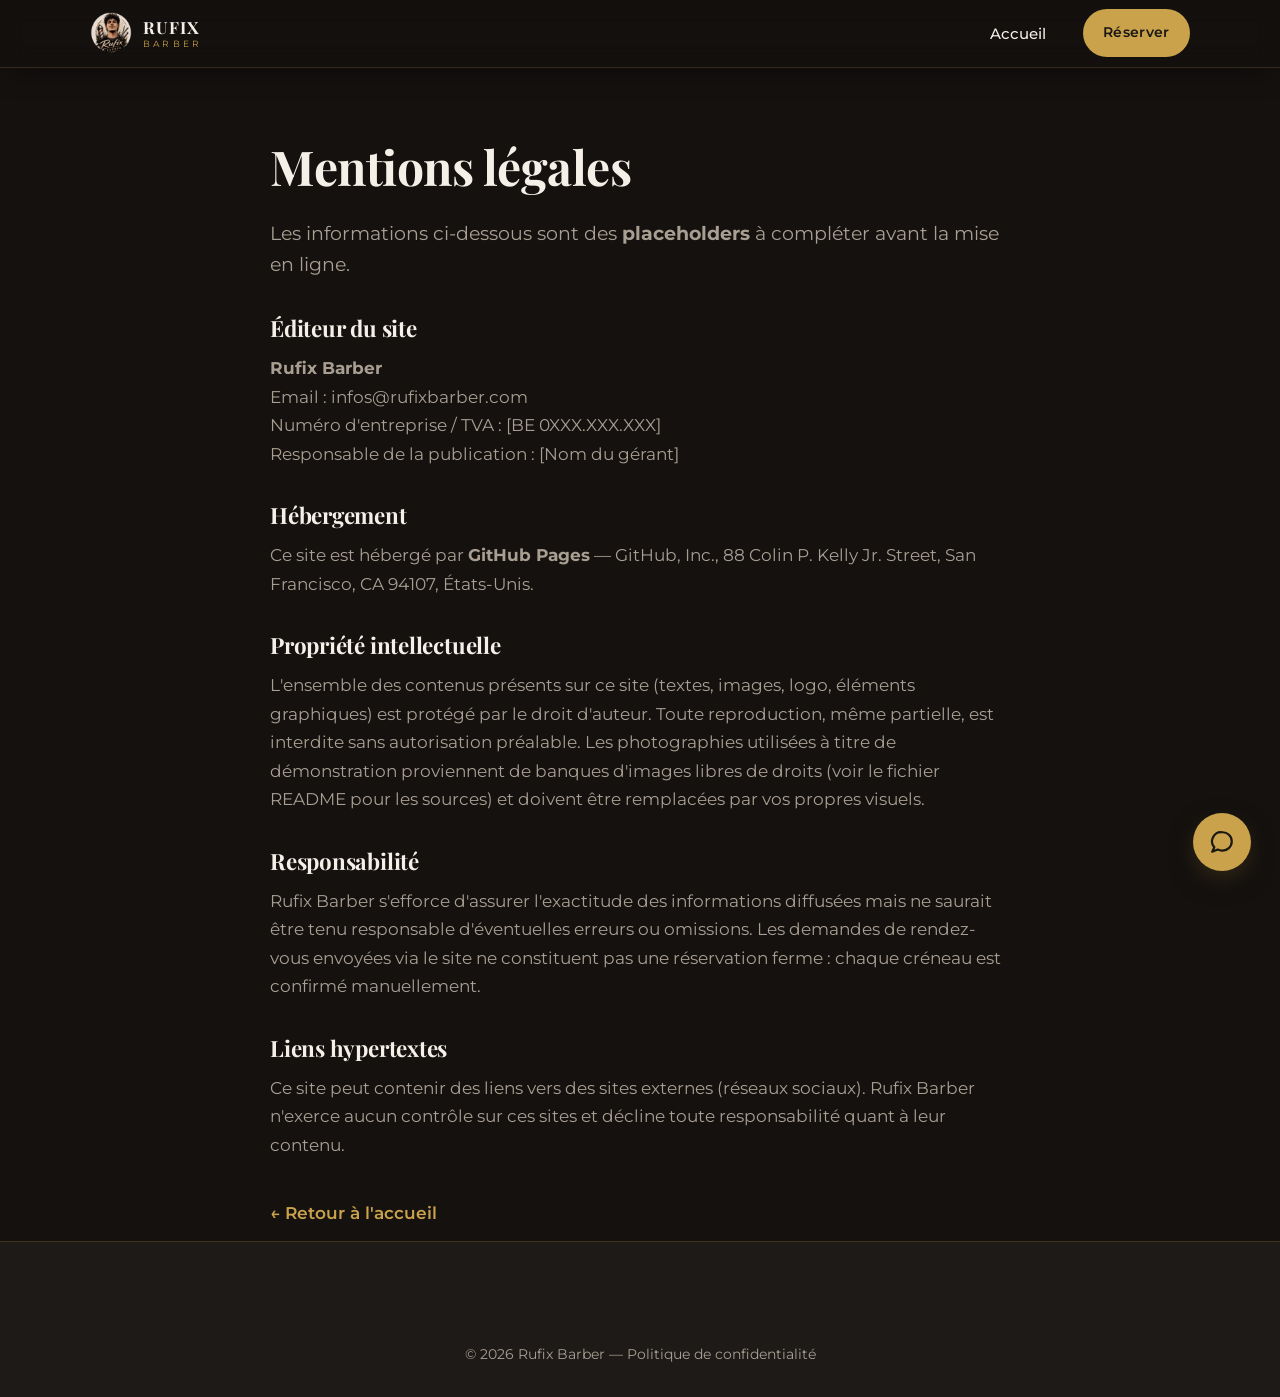
<file: mentions-legales.html>
<!DOCTYPE html>
<html lang="fr">
<head>
  <meta charset="UTF-8" />
  <meta name="viewport" content="width=device-width, initial-scale=1.0, viewport-fit=cover" />
  <title>Mentions légales — Rufix Barber</title>
  <meta name="description" content="Mentions légales du salon de barbier Rufix Barber." />
  <meta name="robots" content="noindex, follow" />
  <link rel="icon" type="image/svg+xml" href="images/favicon.svg" />
  <link rel="apple-touch-icon" href="images/apple-touch-icon.png" />
  <link rel="preconnect" href="https://fonts.googleapis.com" />
  <link rel="preconnect" href="https://fonts.gstatic.com" crossorigin />
  <link href="https://fonts.googleapis.com/css2?family=Playfair+Display:wght@600;700&family=Montserrat:wght@400;500;600&display=swap" rel="stylesheet" />
  <link rel="stylesheet" href="css/base.css?v=20260908c" />
  <link rel="stylesheet" href="css/components.css?v=20260908c" />
</head>
<body>
  <!-- Navbar simplifiée : le fond opaque est appliqué d'emblée sur les pages légales -->
  <header class="navbar is-scrolled">
    <nav class="navbar__inner" aria-label="Navigation">
      <a class="navbar__logo" href="index.html" aria-label="Rufix Barber — accueil">
        <img src="images/logo.png" alt="Logo Rufix Barber" width="240" height="240" />
        <span class="navbar__wordmark"><strong>RUFIX</strong><em>BARBER</em></span>
      </a>
      <div class="navbar__links" style="position:static;transform:none;opacity:1;pointer-events:auto;background:none;box-shadow:none;border:0;padding:0;flex-direction:row">
        <a class="navbar__link" href="index.html">Accueil</a>
        <span class="navbar__cta"><a class="btn btn--sm" href="index.html#reservation">Réserver</a></span>
      </div>
    </nav>
  </header>

  <main class="legal-page">
    <div class="container">
      <h1>Mentions légales</h1>
      <p class="lead">Les informations ci-dessous sont des <strong>placeholders</strong> à compléter avant la mise en ligne.</p>

      <h2>Éditeur du site</h2>
      <p>
        <strong>Rufix Barber</strong><br />
        Email : infos@rufixbarber.com<br />
        Numéro d'entreprise / TVA : [BE 0XXX.XXX.XXX]<br />
        Responsable de la publication : [Nom du gérant]
      </p>

      <h2>Hébergement</h2>
      <p>
        Ce site est hébergé par <strong>GitHub Pages</strong> — GitHub, Inc.,
        88 Colin P. Kelly Jr. Street, San Francisco, CA 94107, États-Unis.
      </p>

      <h2>Propriété intellectuelle</h2>
      <p>
        L'ensemble des contenus présents sur ce site (textes, images, logo, éléments graphiques)
        est protégé par le droit d'auteur. Toute reproduction, même partielle, est interdite sans
        autorisation préalable. Les photographies utilisées à titre de démonstration proviennent de
        banques d'images libres de droits (voir le fichier README pour les sources) et doivent être
        remplacées par vos propres visuels.
      </p>

      <h2>Responsabilité</h2>
      <p>
        Rufix Barber s'efforce d'assurer l'exactitude des informations diffusées mais ne saurait être
        tenu responsable d'éventuelles erreurs ou omissions. Les demandes de rendez-vous envoyées via
        le site ne constituent pas une réservation ferme : chaque créneau est confirmé manuellement.
      </p>

      <h2>Liens hypertextes</h2>
      <p>
        Ce site peut contenir des liens vers des sites externes (réseaux sociaux).
        Rufix Barber n'exerce aucun contrôle sur ces sites et décline toute responsabilité quant à
        leur contenu.
      </p>

      <p style="margin-top:2.5rem">
        <a class="link-arrow" href="index.html">← Retour à l'accueil</a>
      </p>
    </div>
  </main>

  <footer class="footer">
    <div class="container">
      <div class="footer__bottom" style="border:0;justify-content:center">
        <span>© <span id="year">2026</span> Rufix Barber —
          <a href="politique-confidentialite.html">Politique de confidentialité</a>
        </span>
      </div>
    </div>
  </footer>

  <script src="js/config.js?v=20260908c"></script>
  <script src="js/assistant.js?v=20260908c" defer></script>
  <script>document.getElementById("year").textContent = new Date().getFullYear();</script>
</body>
</html>
</file>
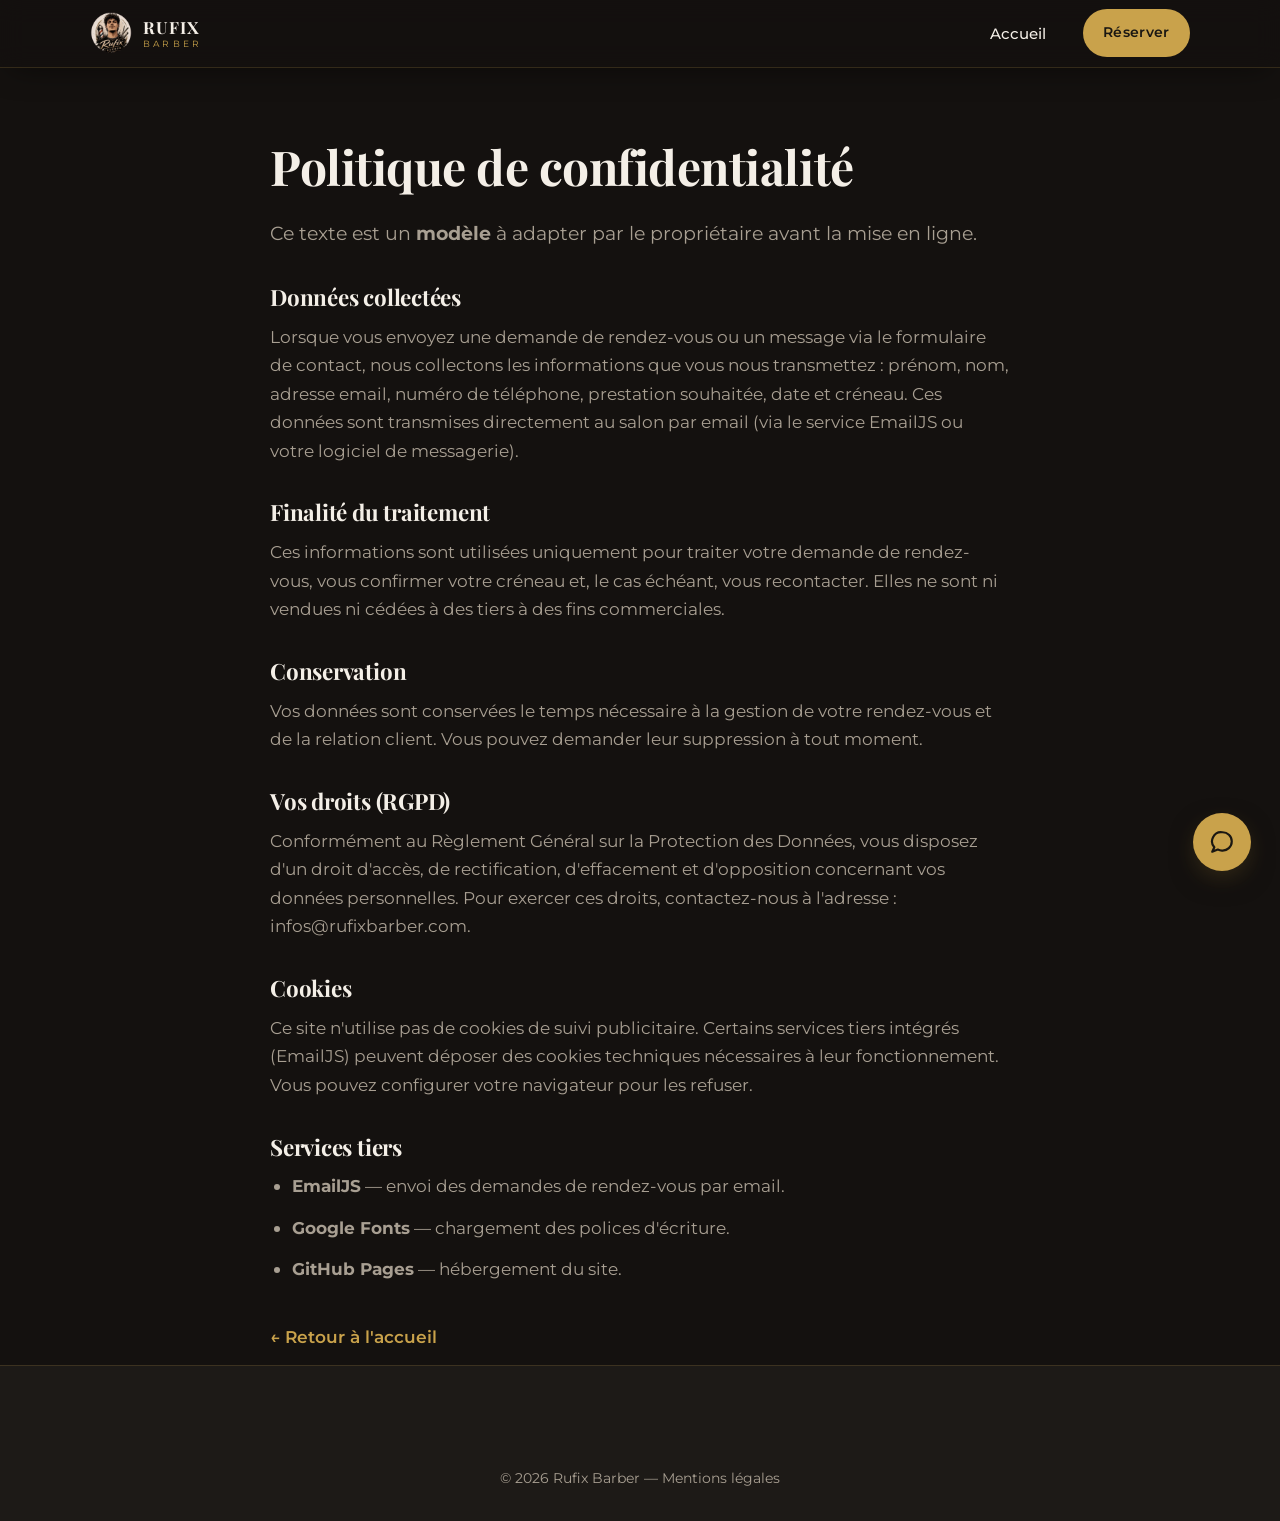
<file: politique-confidentialite.html>
<!DOCTYPE html>
<html lang="fr">
<head>
  <meta charset="UTF-8" />
  <meta name="viewport" content="width=device-width, initial-scale=1.0, viewport-fit=cover" />
  <title>Politique de confidentialité — Rufix Barber</title>
  <meta name="description" content="Politique de confidentialité et gestion des données personnelles du salon Rufix Barber." />
  <meta name="robots" content="noindex, follow" />
  <link rel="icon" type="image/svg+xml" href="images/favicon.svg" />
  <link rel="apple-touch-icon" href="images/apple-touch-icon.png" />
  <link rel="preconnect" href="https://fonts.googleapis.com" />
  <link rel="preconnect" href="https://fonts.gstatic.com" crossorigin />
  <link href="https://fonts.googleapis.com/css2?family=Playfair+Display:wght@600;700&family=Montserrat:wght@400;500;600&display=swap" rel="stylesheet" />
  <link rel="stylesheet" href="css/base.css?v=20260908c" />
  <link rel="stylesheet" href="css/components.css?v=20260908c" />
</head>
<body>
  <header class="navbar is-scrolled">
    <nav class="navbar__inner" aria-label="Navigation">
      <a class="navbar__logo" href="index.html" aria-label="Rufix Barber — accueil">
        <img src="images/logo.png" alt="Logo Rufix Barber" width="240" height="240" />
        <span class="navbar__wordmark"><strong>RUFIX</strong><em>BARBER</em></span>
      </a>
      <div class="navbar__links" style="position:static;transform:none;opacity:1;pointer-events:auto;background:none;box-shadow:none;border:0;padding:0;flex-direction:row">
        <a class="navbar__link" href="index.html">Accueil</a>
        <span class="navbar__cta"><a class="btn btn--sm" href="index.html#reservation">Réserver</a></span>
      </div>
    </nav>
  </header>

  <main class="legal-page">
    <div class="container">
      <h1>Politique de confidentialité</h1>
      <p class="lead">Ce texte est un <strong>modèle</strong> à adapter par le propriétaire avant la mise en ligne.</p>

      <h2>Données collectées</h2>
      <p>
        Lorsque vous envoyez une demande de rendez-vous ou un message via le formulaire de contact,
        nous collectons les informations que vous nous transmettez : prénom, nom, adresse email,
        numéro de téléphone, prestation souhaitée, date et créneau. Ces données sont transmises
        directement au salon par email (via le service EmailJS ou votre logiciel de messagerie).
      </p>

      <h2>Finalité du traitement</h2>
      <p>
        Ces informations sont utilisées uniquement pour traiter votre demande de rendez-vous,
        vous confirmer votre créneau et, le cas échéant, vous recontacter. Elles ne sont ni vendues
        ni cédées à des tiers à des fins commerciales.
      </p>

      <h2>Conservation</h2>
      <p>
        Vos données sont conservées le temps nécessaire à la gestion de votre rendez-vous et de la
        relation client. Vous pouvez demander leur suppression à tout moment.
      </p>

      <h2>Vos droits (RGPD)</h2>
      <p>
        Conformément au Règlement Général sur la Protection des Données, vous disposez d'un droit
        d'accès, de rectification, d'effacement et d'opposition concernant vos données personnelles.
        Pour exercer ces droits, contactez-nous à l'adresse : infos@rufixbarber.com.
      </p>

      <h2>Cookies</h2>
      <p>
        Ce site n'utilise pas de cookies de suivi publicitaire. Certains services tiers intégrés
        (EmailJS) peuvent déposer des cookies techniques nécessaires à leur
        fonctionnement. Vous pouvez configurer votre navigateur pour les refuser.
      </p>

      <h2>Services tiers</h2>
      <ul>
        <li><strong>EmailJS</strong> — envoi des demandes de rendez-vous par email.</li>
        <li><strong>Google Fonts</strong> — chargement des polices d'écriture.</li>
        <li><strong>GitHub Pages</strong> — hébergement du site.</li>
      </ul>

      <p style="margin-top:2.5rem">
        <a class="link-arrow" href="index.html">← Retour à l'accueil</a>
      </p>
    </div>
  </main>

  <footer class="footer">
    <div class="container">
      <div class="footer__bottom" style="border:0;justify-content:center">
        <span>© <span id="year">2026</span> Rufix Barber —
          <a href="mentions-legales.html">Mentions légales</a>
        </span>
      </div>
    </div>
  </footer>

  <script src="js/config.js?v=20260908c"></script>
  <script src="js/assistant.js?v=20260908c" defer></script>
  <script>document.getElementById("year").textContent = new Date().getFullYear();</script>
</body>
</html>
</file>
<file: css/base.css>
/* =====================================================================
   RUFIX BARBER — base.css
   Variables de marque, reset, typographie, mise en page générale.
   =====================================================================

   ┌───────────────────────────────────────────────────────────────┐
   │  🎨 CHARTE GRAPHIQUE — MODIFIEZ UNIQUEMENT CE BLOC :root       │
   │  Toutes les couleurs du site proviennent de ces variables.    │
   │  Changez une valeur ici → tout le site se met à jour.         │
   │  Aucune couleur n'est codée en dur ailleurs.                  │
   └───────────────────────────────────────────────────────────────┘
*/
:root {
  /* --- Couleurs de marque (à remplacer par la vraie palette) --- */
  --color-bg:            #14110f;   /* Fond principal — anthracite / noir chaud   */
  --color-surface:       #1d1a17;   /* Cartes, encarts — un ton au-dessus du fond */
  --color-surface-2:     #262220;   /* Surface secondaire (survol, champs)        */
  --color-text:          #f4efe7;   /* Texte principal — blanc cassé chaud        */
  --color-muted:         #a89f92;   /* Texte secondaire / discret                 */
  --color-accent:        #c9a24b;   /* Accent — or / laiton                       */
  --color-accent-hover:  #dcb968;   /* Accent au survol (plus clair)              */
  --color-line:          rgba(201,162,75,0.18); /* Filets / bordures fines        */

  /* --- Couleurs des créneaux (calendrier) --- */
  --slot-free:      #6fca8a;                 /* 🟢 disponible — texte/bordure       */
  --slot-free-bg:   rgba(85,180,120,0.16);   /* 🟢 disponible — fond                */
  --slot-taken:     #d97a72;                 /* 🔴 réservé / indisponible — bordure  */
  --slot-taken-bg:  rgba(190,80,72,0.16);    /* 🔴 réservé / indisponible — fond     */
  --slot-pending:    #e8a94a;                /* 🟠 en attente de confirmation — bordure */
  --slot-pending-bg: rgba(224,160,60,0.18);  /* 🟠 en attente de confirmation — fond    */
  --slot-locked-bg: rgba(255,255,255,0.04);  /* 🔒 semaine pas encore ouverte / passé */

  /* --- Ombres très douces (aspect premium) --- */
  --shadow-soft:  0 10px 30px -12px rgba(0,0,0,0.55);
  --shadow-card:  0 18px 40px -20px rgba(0,0,0,0.65);
  --shadow-hover: 0 30px 60px -28px rgba(0,0,0,0.8);
  --shadow-glow:  0 8px 26px -8px rgba(201,162,75,0.45);

  /* --- Accent doré : dégradé & or profond (touches premium) --- */
  --color-accent-deep: #a6802f;
  --grad-gold: linear-gradient(120deg, #e6c878, #c9a24b 52%, #a6802f);

  /* --- Rayons d'angles (coins légèrement arrondis) --- */
  --radius-sm: 8px;
  --radius:    14px;
  --radius-lg: 22px;
  --radius-pill: 999px;

  /* --- Typographie --- */
  --font-title: "Playfair Display", Georgia, "Times New Roman", serif;
  --font-body:  "Montserrat", system-ui, -apple-system, "Segoe UI", Arial, sans-serif;

  /* --- Rythme & largeurs --- */
  --container: 1180px;
  --gutter: clamp(1.1rem, 4vw, 2.5rem);
  --section-space: clamp(4rem, 9vw, 7.5rem);

  /* --- Transitions --- */
  --ease: cubic-bezier(0.22, 0.61, 0.36, 1);
  --ease-expo: cubic-bezier(0.16, 1, 0.3, 1);     /* sortie très douce (intro, hero) */
  --ease-inout: cubic-bezier(0.77, 0, 0.18, 1);   /* accélère puis freine (ouverture) */
  --t-fast: 0.25s;
  --t-med: 0.45s;

  --navbar-h: 76px;
}

/* --------------------------- Reset léger --------------------------- */
*, *::before, *::after { box-sizing: border-box; }
* { margin: 0; }
html {
  -webkit-text-size-adjust: 100%;
  scroll-behavior: smooth;
  /* Ancres : on décale la cible pour qu'elle ne passe pas sous la navbar fixe */
  scroll-padding-top: calc(var(--navbar-h) + 12px);
}
@media (prefers-reduced-motion: reduce) {
  html { scroll-behavior: auto; }
}

/* Sélection de texte aux couleurs de la marque */
::selection { background: var(--color-accent); color: #1a1712; }

body {
  font-family: var(--font-body);
  background: var(--color-bg);
  color: var(--color-text);
  line-height: 1.65;
  font-size: clamp(1rem, 0.96rem + 0.2vw, 1.08rem);
  -webkit-font-smoothing: antialiased;
  text-rendering: optimizeLegibility;
  /* clip (et non hidden) évite que <body> ne devienne un conteneur de
     défilement — sinon overflow-y passerait à "auto" et découplerait
     window.scroll (navbar au défilement, ancres…). */
  overflow-x: clip;
}

img, picture, svg, video { display: block; max-width: 100%; }
img { height: auto; }

a { color: inherit; text-decoration: none; }

/* Icônes SVG (sprite) : taille par défaut, alignées au texte */
.icon {
  width: 20px; height: 20px;
  display: inline-block;
  vertical-align: middle;
  flex-shrink: 0;
}

ul { list-style: none; padding: 0; }

button, input, select, textarea { font: inherit; color: inherit; }

/* Accessibilité : focus visible et net sur tous les éléments interactifs */
:focus-visible {
  outline: 2px solid var(--color-accent);
  outline-offset: 3px;
  border-radius: var(--radius-sm);
}

/* Lien d'évitement pour lecteurs d'écran / clavier */
.skip-link {
  position: absolute;
  left: 12px;
  top: -60px;
  z-index: 200;
  background: var(--color-accent);
  color: #1a1712;
  padding: 0.7rem 1.1rem;
  border-radius: var(--radius-sm);
  font-weight: 600;
  transition: top var(--t-fast) var(--ease);
}
.skip-link:focus { top: 12px; }

/* ------------------------- Typographie ---------------------------- */
h1, h2, h3, h4 {
  font-family: var(--font-title);
  font-weight: 700;
  line-height: 1.12;
  letter-spacing: -0.01em;
}

h2.section-title {
  font-size: clamp(2rem, 1.4rem + 2.6vw, 3.1rem);
}

.eyebrow {
  display: inline-block;
  font-family: var(--font-body);
  font-size: 0.78rem;
  font-weight: 600;
  letter-spacing: 0.28em;
  text-transform: uppercase;
  color: var(--color-accent);
  margin-bottom: 1rem;
}

.lead { color: var(--color-muted); font-size: clamp(1.02rem, 0.98rem + 0.3vw, 1.2rem); }

/* --------------------------- Layout ------------------------------- */
.container {
  width: 100%;
  max-width: var(--container);
  margin-inline: auto;
  padding-inline: var(--gutter);
}

section { padding-block: var(--section-space); position: relative; }

.section-head {
  max-width: 620px;
  margin-bottom: clamp(2.5rem, 5vw, 4rem);
}
.section-head.center { margin-inline: auto; text-align: center; }

/* Grilles réutilisables */
.grid { display: grid; gap: clamp(1.2rem, 3vw, 2rem); }
.grid-3 { grid-template-columns: repeat(3, 1fr); }
.grid-2 { grid-template-columns: repeat(2, 1fr); }

@media (max-width: 900px) {
  .grid-3 { grid-template-columns: 1fr; }
  .grid-2 { grid-template-columns: 1fr; }
}

/* Séparateur discret entre sections */
.divider {
  height: 1px;
  background: linear-gradient(90deg, transparent, var(--color-line), transparent);
  border: 0;
  max-width: var(--container);
  margin-inline: auto;
}

/* Fond alterné pour rythmer la page */
.section--surface { background: var(--color-surface); }

/* Utilitaires */
.text-accent { color: var(--color-accent); }
.text-center { text-align: center; }
.visually-hidden {
  position: absolute; width: 1px; height: 1px;
  padding: 0; margin: -1px; overflow: hidden;
  clip: rect(0 0 0 0); white-space: nowrap; border: 0;
}
</file>
<file: css/components.css>
/* =====================================================================
   RUFIX BARBER — components.css
   Chaque bloc visuel est un composant réutilisable et clairement classé :
   boutons, navbar, hero, cartes services, réservation, galerie, avis,
   FAQ, contact, footer.
   Aucune couleur codée en dur : tout vient des variables de base.css.
   ===================================================================== */

/* =========================== BOUTONS ============================== */
.btn {
  --btn-bg: var(--color-accent);
  --btn-fg: #1a1712;
  display: inline-flex;
  align-items: center;
  justify-content: center;
  gap: 0.55rem;
  padding: 0.95rem 1.8rem;
  font-weight: 600;
  font-size: 0.98rem;
  letter-spacing: 0.02em;
  border: 1px solid transparent;
  border-radius: var(--radius-pill);
  cursor: pointer;
  background: var(--btn-bg);
  color: var(--btn-fg);
  transition: transform var(--t-fast) var(--ease),
              box-shadow var(--t-fast) var(--ease),
              background var(--t-fast) var(--ease),
              color var(--t-fast) var(--ease),
              border-color var(--t-fast) var(--ease);
  will-change: transform;
}
.btn:hover {
  background: var(--color-accent-hover);
  transform: translateY(-2px);          /* léger soulèvement */
  box-shadow: var(--shadow-glow);       /* halo doré discret */
}
.btn:active { transform: translateY(0); }

/* Bouton secondaire : contour, fond transparent */
.btn--ghost {
  --btn-bg: transparent;
  --btn-fg: var(--color-text);
  border-color: var(--color-line);
}
.btn--ghost:hover {
  --btn-bg: transparent;
  border-color: var(--color-accent);
  color: var(--color-accent);
  box-shadow: none;
}

.btn--block { width: 100%; }
.btn--sm { padding: 0.7rem 1.2rem; font-size: 0.9rem; }

.btn .icon { width: 18px; height: 18px; }

/* Lien texte fléché */
.link-arrow {
  display: inline-flex; align-items: center; gap: 0.4rem;
  color: var(--color-accent); font-weight: 600;
}
.link-arrow .icon { transition: transform var(--t-fast) var(--ease); }
.link-arrow:hover .icon { transform: translateX(4px); }

/* =========================== NAVBAR =============================== */
.navbar {
  position: fixed;
  inset: 0 0 auto 0;
  z-index: 100;
  height: var(--navbar-h);
  display: flex;
  align-items: center;
  background: transparent;
  transition: background var(--t-med) var(--ease),
              box-shadow var(--t-med) var(--ease),
              backdrop-filter var(--t-med) var(--ease),
              border-color var(--t-med) var(--ease);
  border-bottom: 1px solid transparent;
}
/* État « scrollé » : fond opaque + ombre douce (ajouté par main.js) */
.navbar.is-scrolled {
  background: rgba(20,17,15,0.82);
  backdrop-filter: blur(12px) saturate(140%);
  box-shadow: var(--shadow-soft);
  border-bottom-color: var(--color-line);
}
.navbar__inner {
  width: 100%;
  max-width: var(--container);
  margin-inline: auto;
  padding-inline: var(--gutter);
  display: flex;
  align-items: center;
  justify-content: space-between;
  gap: 1.5rem;
}
/* Logo : emblème circulaire + nom de marque (lockup) */
.navbar__logo {
  color: var(--color-accent);
  display: inline-flex;
  align-items: center;
  gap: 0.7rem;
}
/* Carré + object-fit : jamais déformé, quelle que soit la taille */
.navbar__logo img {
  height: 48px; width: 48px;
  object-fit: contain;
  display: block;
}
.navbar__logo svg { height: 40px; width: auto; }
.navbar__wordmark { display: flex; flex-direction: column; line-height: 1; }
.navbar__wordmark strong {
  font-family: var(--font-title); font-size: 1.05rem; font-weight: 700;
  letter-spacing: 0.06em; color: var(--color-text);
}
.navbar__wordmark em {
  font-style: normal; font-size: 0.58rem; letter-spacing: 0.34em;
  color: var(--color-accent); margin-top: 3px;
}
/* Très petits écrans : on garde l'emblème seul pour laisser la place au burger */
@media (max-width: 420px) {
  .navbar__wordmark { display: none; }
  .navbar__logo img { height: 42px; width: 42px; }
}

.navbar__links {
  display: flex;
  align-items: center;
  gap: clamp(1rem, 2.4vw, 2.1rem);
}
.navbar__link {
  position: relative;
  font-size: 0.95rem;
  font-weight: 500;
  color: var(--color-text);
  padding: 0.3rem 0;
  transition: color var(--t-fast) var(--ease);
}
.navbar__link::after {
  content: "";
  position: absolute;
  left: 0; bottom: -2px;
  width: 100%; height: 1.5px;
  background: var(--color-accent);
  transform: scaleX(0);
  transform-origin: left;
  transition: transform var(--t-fast) var(--ease);
}
.navbar__link:hover { color: var(--color-accent); }
.navbar__link:hover::after,
.navbar__link.is-active::after { transform: scaleX(1); }

.navbar__cta { margin-left: 0.4rem; }

/* Sélecteur de langue */
.lang-switch {
  display: inline-flex; align-items: center; gap: 2px;
  margin-left: 0.6rem;
  padding: 3px;
  border: 1px solid var(--color-line);
  border-radius: var(--radius-pill);
}
.lang-btn {
  border: 0; background: transparent; cursor: pointer;
  color: var(--color-muted);
  font-size: 0.78rem; font-weight: 600; letter-spacing: 0.03em;
  padding: 0.28rem 0.55rem; border-radius: var(--radius-pill);
  transition: color var(--t-fast) var(--ease), background var(--t-fast) var(--ease);
}
.lang-btn:hover { color: var(--color-text); }
.lang-btn.is-active { background: var(--color-accent); color: #1a1712; }
@media (max-width: 860px) {
  .lang-switch { margin: 1rem 0 0; align-self: flex-start; }
}

/* Burger mobile */
.navbar__burger {
  display: none;
  flex-direction: column;
  justify-content: center;
  gap: 5px;
  width: 44px; height: 44px;
  background: transparent;
  border: 0;
  cursor: pointer;
  padding: 10px;
}
.navbar__burger span {
  display: block;
  height: 2px;
  width: 100%;
  background: var(--color-text);
  border-radius: 2px;
  transition: transform var(--t-fast) var(--ease),
              opacity var(--t-fast) var(--ease);
}
/* Animation croix quand le menu est ouvert */
.navbar__burger.is-open span:nth-child(1) { transform: translateY(7px) rotate(45deg); }
.navbar__burger.is-open span:nth-child(2) { opacity: 0; }
.navbar__burger.is-open span:nth-child(3) { transform: translateY(-7px) rotate(-45deg); }

@media (max-width: 860px) {
  .navbar__burger { display: flex; }
  .navbar__links {
    position: fixed;
    inset: var(--navbar-h) 0 auto 0;
    flex-direction: column;
    align-items: stretch;
    gap: 0;
    padding: 1rem var(--gutter) 1.6rem;
    background: var(--color-bg);   /* opaque : évite que le hero ne transparaisse */
    backdrop-filter: blur(14px);
    border-bottom: 1px solid var(--color-line);
    box-shadow: var(--shadow-soft);
    transform: translateY(-12px);
    opacity: 0;
    pointer-events: none;
    transition: transform var(--t-med) var(--ease), opacity var(--t-med) var(--ease);
  }
  .navbar__links.is-open { transform: translateY(0); opacity: 1; pointer-events: auto; }
  .navbar__link { padding: 0.95rem 0.2rem; border-bottom: 1px solid var(--color-line); }
  .navbar__link::after { display: none; }
  .navbar__cta { margin: 1rem 0 0; }
  .navbar__cta .btn { width: 100%; }
}

/* ============================ HERO =============================== */
.hero {
  position: relative;
  min-height: 100svh;
  display: flex;
  align-items: center;
  padding-top: var(--navbar-h);
  isolation: isolate;
  overflow: hidden;
}
.hero__media { position: absolute; inset: 0; z-index: -2; }
.hero__media img { width: 100%; height: 100%; object-fit: cover; }
/* Voile sombre pour lisibilité du texte */
.hero__overlay {
  position: absolute; inset: 0; z-index: -1;
  background:
    linear-gradient(180deg, rgba(20,17,15,0.55) 0%, rgba(20,17,15,0.35) 45%, rgba(20,17,15,0.92) 100%),
    radial-gradient(120% 90% at 20% 20%, rgba(20,17,15,0.15), rgba(20,17,15,0.75));
}
.hero__inner { max-width: 720px; padding-block: clamp(3rem, 8vh, 6rem); }
.hero h1 {
  font-size: clamp(2.6rem, 1.6rem + 5vw, 5rem);
  margin-bottom: 1.2rem;
}
.hero__sub {
  font-size: clamp(1.05rem, 1rem + 0.5vw, 1.4rem);
  color: var(--color-text);
  opacity: 0.9;
  max-width: 34ch;
  margin-bottom: 2.2rem;
}
.hero__actions { display: flex; flex-wrap: wrap; gap: 1rem; }

/* Indicateur de défilement */
.hero__scroll {
  position: absolute;
  left: 50%; bottom: 1.8rem;
  transform: translateX(-50%);
  color: var(--color-muted);
  font-size: 0.72rem;
  letter-spacing: 0.25em;
  text-transform: uppercase;
  display: flex; flex-direction: column; align-items: center; gap: 0.5rem;
}
.hero__scroll .dot {
  width: 22px; height: 34px;
  border: 1.5px solid var(--color-line);
  border-radius: var(--radius-pill);
  position: relative;
}
.hero__scroll .dot::after {
  content: ""; position: absolute; left: 50%; top: 7px;
  width: 3px; height: 6px; border-radius: 2px;
  background: var(--color-accent);
  transform: translateX(-50%);
  animation: scrollDot 1.8s var(--ease) infinite;
}

/* ==================== PRÉSENTATION SALON ========================= */
.about__grid {
  display: grid;
  grid-template-columns: 1.05fr 0.95fr;
  gap: clamp(2rem, 5vw, 4.5rem);
  align-items: center;
}
.about__media {
  border-radius: var(--radius-lg);
  overflow: hidden;
  box-shadow: var(--shadow-card);
  aspect-ratio: 4 / 5;
}
.about__media img { width: 100%; height: 100%; object-fit: cover; }
.about__stats {
  display: flex; flex-wrap: wrap; gap: clamp(1.5rem, 4vw, 3rem);
  margin-top: 2rem;
}
.about__stat .num {
  font-family: var(--font-title);
  font-size: 2.2rem;
  color: var(--color-accent);
  line-height: 1;
}
.about__stat .label { color: var(--color-muted); font-size: 0.9rem; }
@media (max-width: 900px) {
  .about__grid { grid-template-columns: 1fr; }
  .about__media { aspect-ratio: 16 / 11; order: -1; }
}

/* ===================== CARTES SERVICES =========================== */
.service-card {
  background: var(--color-surface);
  border: 1px solid var(--color-line);
  border-radius: var(--radius-lg);
  overflow: hidden;
  display: flex;
  flex-direction: column;
  box-shadow: var(--shadow-soft);
  transition: transform var(--t-med) var(--ease),
              box-shadow var(--t-med) var(--ease),
              border-color var(--t-med) var(--ease);
}
.service-card:hover {
  transform: translateY(-8px);
  box-shadow: var(--shadow-card);
  border-color: var(--color-accent);
}
.service-card__media { aspect-ratio: 4 / 3; overflow: hidden; }
.service-card__media img {
  width: 100%; height: 100%; object-fit: cover;
  transition: transform 0.7s var(--ease);
}
.service-card:hover .service-card__media img { transform: scale(1.06); }
.service-card__body { padding: 1.6rem 1.5rem 1.7rem; display: flex; flex-direction: column; flex: 1; }
.service-card__head {
  display: flex; align-items: baseline; justify-content: space-between; gap: 1rem;
  margin-bottom: 0.6rem;
}
.service-card__name { font-size: 1.4rem; }
.service-card__price {
  font-family: var(--font-title);
  font-size: 1.5rem;
  color: var(--color-accent);
  white-space: nowrap;
}
.service-card__meta {
  display: inline-flex; align-items: center; gap: 0.4rem;
  color: var(--color-muted); font-size: 0.88rem; margin-bottom: 0.9rem;
}
.service-card__meta .icon { width: 16px; height: 16px; }
.service-card__desc { color: var(--color-muted); font-size: 0.96rem; margin-bottom: 1.4rem; }
.service-card__body .btn { margin-top: auto; }

/* ====================== RÉSERVATION ============================== */
.booking__grid {
  display: grid;
  grid-template-columns: 1fr 1fr;
  gap: clamp(1.5rem, 3.5vw, 2.5rem);
  align-items: start;
}
@media (max-width: 900px) { .booking__grid { grid-template-columns: 1fr; } }

.booking-panel {
  background: var(--color-surface);
  border: 1px solid var(--color-line);
  border-radius: var(--radius-lg);
  padding: clamp(1.4rem, 3vw, 2rem);
  box-shadow: var(--shadow-soft);
}
.booking-panel__title {
  display: flex; align-items: center; gap: 0.6rem;
  font-family: var(--font-body); font-weight: 600; font-size: 1.05rem;
  margin-bottom: 1.3rem;
}
.booking-panel__title .step-num {
  display: inline-grid; place-items: center;
  width: 26px; height: 26px; border-radius: 50%;
  background: var(--color-accent); color: #1a1712;
  font-size: 0.85rem; font-weight: 700;
}

/* Calendrier */
.calendar__header {
  display: flex; align-items: center; justify-content: space-between;
  margin-bottom: 1rem;
}
.calendar__month { font-family: var(--font-title); font-size: 1.25rem; }
.calendar__nav {
  display: inline-flex; align-items: center; justify-content: center;
  width: 38px; height: 38px; border-radius: 50%;
  background: var(--color-surface-2); border: 1px solid var(--color-line);
  cursor: pointer; transition: background var(--t-fast) var(--ease), border-color var(--t-fast) var(--ease);
}
.calendar__nav:hover:not(:disabled) { border-color: var(--color-accent); color: var(--color-accent); }
.calendar__nav:disabled { opacity: 0.3; cursor: not-allowed; }
.calendar__grid { display: grid; grid-template-columns: repeat(7, 1fr); gap: 6px; }
.calendar__dow {
  text-align: center; font-size: 0.72rem; letter-spacing: 0.08em;
  color: var(--color-muted); text-transform: uppercase; padding-bottom: 0.4rem;
}
.calendar__day {
  aspect-ratio: 1;
  display: inline-flex; align-items: center; justify-content: center;
  border-radius: var(--radius-sm);
  background: var(--color-surface-2);
  border: 1px solid transparent;
  font-size: 0.92rem; font-weight: 500;
  cursor: pointer;
  transition: background var(--t-fast) var(--ease), color var(--t-fast) var(--ease),
              border-color var(--t-fast) var(--ease), transform var(--t-fast) var(--ease);
}
.calendar__day:hover:not(:disabled) { border-color: var(--color-accent); transform: translateY(-1px); }
.calendar__day.is-selected { background: var(--color-accent); color: #1a1712; font-weight: 700; }
.calendar__day:disabled,
.calendar__day.is-empty {
  opacity: 0.28; cursor: not-allowed; background: transparent;
}
.calendar__day.is-empty { border: 0; }

/* Créneaux horaires */
.slots {
  display: grid;
  grid-template-columns: repeat(auto-fill, minmax(78px, 1fr));
  gap: 8px;
  max-height: 260px;
  overflow-y: auto;
  padding-right: 4px;
}
.slot {
  padding: 0.6rem 0.4rem;
  text-align: center;
  border-radius: var(--radius-sm);
  background: var(--color-surface-2);
  border: 1px solid var(--color-line);
  font-size: 0.9rem; font-weight: 500;
  cursor: pointer;
  transition: background var(--t-fast) var(--ease), color var(--t-fast) var(--ease),
              border-color var(--t-fast) var(--ease);
}
.slot:hover { border-color: var(--color-accent); color: var(--color-accent); }
.slot.is-selected { background: var(--color-accent); color: #1a1712; border-color: var(--color-accent); font-weight: 700; }
.slots__empty, .slots__hint {
  grid-column: 1 / -1; color: var(--color-muted); font-size: 0.92rem;
  padding: 1rem 0; text-align: center;
}

/* ---- Calendrier HEBDOMADAIRE (grille de créneaux colorés) ---- */
.week__header {
  display: flex; align-items: center; justify-content: space-between;
  gap: 1rem; margin-bottom: 1rem;
}
.week__label { font-family: var(--font-title); font-size: clamp(1rem, 0.9rem + 0.5vw, 1.25rem); text-align: center; }

/* Légende des couleurs */
.week__legend {
  display: flex; flex-wrap: wrap; gap: 1rem 1.4rem;
  margin-bottom: 1rem; font-size: 0.82rem; color: var(--color-muted);
}
.legend-item { display: inline-flex; align-items: center; gap: 0.45rem; }
.legend-dot { width: 14px; height: 14px; border-radius: 4px; display: inline-block; border: 1px solid; }
.legend-dot--free  { background: var(--slot-free-bg);  border-color: var(--slot-free); }
.legend-dot--pending { background: var(--slot-pending-bg); border-color: var(--slot-pending); }
.legend-dot--taken { background: var(--slot-taken-bg); border-color: var(--slot-taken); }
.legend-dot--sel   { background: var(--color-accent);  border-color: var(--color-accent); }

/* Zone défilable (surtout mobile) */
.week__grid-wrap {
  overflow: auto;
  max-height: 60vh;
  border: 1px solid var(--color-line);
  border-radius: var(--radius);
  background: var(--color-bg);
}

/* La grille : 1 colonne "heures" + 7 colonnes "jours" */
.week__grid {
  display: grid;
  grid-template-columns: 52px repeat(7, minmax(64px, 1fr));
  gap: 4px;
  padding: 6px;
  min-width: 540px;   /* garantit la lisibilité, sinon scroll horizontal */
}
.wcell { min-height: 30px; }

/* ----- Ajustements MOBILE : les 7 jours TIENNENT dans l'écran (aucun scroll horizontal) ----- */
@media (max-width: 560px) {
  .week__grid {
    grid-template-columns: 34px repeat(7, minmax(0, 1fr));  /* 1fr = s'adapte à la largeur, jamais de débordement */
    min-width: 0;
    gap: 3px;
    padding: 5px;
  }
  /* Plus de défilement horizontal : tout est visible d'un coup */
  .week__grid-wrap { overflow-x: hidden; overflow-y: auto; }
  .wcell { min-height: 38px; }                     /* cases confortables à toucher */
  .whead { padding: 5px 1px; }
  .whead__num { font-size: 0.88rem; }
  .whead__dow { font-size: 0.56rem; letter-spacing: 0.01em; }
  .wtime { font-size: 0.62rem; padding-right: 3px; }
  .wslot-indispo__label { font-size: 0.56rem; letter-spacing: 0.08em; padding: 8px 0; }
}
@media (max-width: 380px) {
  .whead__dow { font-size: 0.5rem; }
  .wtime { font-size: 0.56rem; }
}

/* En-têtes de jours (sticky en haut) */
.whead {
  position: sticky; top: 0; z-index: 3;
  display: flex; flex-direction: column; align-items: center; justify-content: center;
  padding: 6px 2px;
  background: var(--color-surface-2);
  border-radius: var(--radius-sm);
  line-height: 1.1;
}
.whead__dow { font-size: 0.7rem; text-transform: uppercase; letter-spacing: 0.06em; color: var(--color-muted); }
.whead__num { font-family: var(--font-title); font-size: 1.05rem; font-weight: 700; }
.whead.is-today { outline: 1.5px solid var(--color-accent); }
.whead.is-today .whead__num { color: var(--color-accent); }
.wcorner { position: sticky; top: 0; left: 0; z-index: 4; background: var(--color-bg); }

/* Colonne des heures (sticky à gauche) */
.wtime {
  position: sticky; left: 0; z-index: 2;
  display: flex; align-items: center; justify-content: flex-end;
  padding-right: 8px;
  font-size: 0.78rem; color: var(--color-muted);
  background: var(--color-bg);
}

/* Cases créneaux */
.wslot {
  border: 1px solid transparent;
  border-radius: var(--radius-sm);
  cursor: default;
  padding: 0;
  transition: transform var(--t-fast) var(--ease), box-shadow var(--t-fast) var(--ease),
              background var(--t-fast) var(--ease);
}
.wslot--none { background: transparent; }                    /* hors horaires / pause */
.wslot--free {
  background: var(--slot-free-bg);
  border-color: var(--slot-free);
  cursor: pointer;
}
.wslot--free:hover { transform: translateY(-1px); box-shadow: var(--shadow-glow); }
/* 🟠 Demande reçue, en attente de validation du barbier : encore réservable */
.wslot--pending {
  background: var(--slot-pending-bg);
  border-color: var(--slot-pending);
  cursor: pointer;
}
.wslot--pending:hover { transform: translateY(-1px); box-shadow: var(--shadow-glow); }

.wslot--reserved,
.wslot--past {
  background: var(--slot-taken-bg);
  border-color: var(--slot-taken);
  cursor: not-allowed;
}
.wslot--past { opacity: 0.5; }
.wslot--closed { background: var(--slot-locked-bg); }        /* jour fermé (ligne rare) */
/* Colonne INDISPONIBLE (jours où le barbier travaille ailleurs) : hachuré plein
   hauteur + libellé VERTICAL discret. Le message/lien est dans .week__partner,
   pour ne jamais déborder d'une colonne étroite. */
.wslot--indispo {
  background: repeating-linear-gradient(45deg, var(--slot-locked-bg), var(--slot-locked-bg) 6px, transparent 6px, transparent 12px);
  border: 1px dashed var(--color-line);
  border-radius: var(--radius-sm);
  display: flex; align-items: flex-start; justify-content: center;
  overflow: hidden;
}
/* Colonne cliquable → page de réservation du salon partenaire */
.wslot--indispo.is-link { text-decoration: none; cursor: pointer; transition: border-color var(--t-fast) var(--ease); }
.wslot--indispo.is-link:hover { border-color: var(--color-accent); border-style: solid; }
.wslot-indispo__label {
  position: sticky; top: 64px;
  writing-mode: vertical-rl;
  padding: 12px 0;
  font-size: 0.68rem; letter-spacing: 0.16em; text-transform: uppercase;
  color: var(--color-accent); font-weight: 600; white-space: nowrap;
  transition: color var(--t-fast) var(--ease);
}
.wslot--indispo.is-link:hover .wslot-indispo__label { color: var(--color-accent-hover); }

/* Bannière « salon partenaire » : pleine largeur, lisible, sous la légende. */
.week__partner {
  display: flex; align-items: center; gap: 0.6rem;
  margin: 0 0 0.9rem;
  padding: 0.75rem 1rem;
  background: rgba(201,162,75,0.08);
  border: 1px solid var(--color-line);
  border-left: 3px solid var(--color-accent);
  border-radius: var(--radius);
  font-size: 0.88rem; line-height: 1.5; color: var(--color-muted);
}
.week__partner .icon { color: var(--color-accent); flex-shrink: 0; }
.week__partner a { color: var(--color-accent); font-weight: 600; text-decoration: underline; }
.week__partner a:hover { color: var(--color-accent-hover); }
.wslot--locked {
  background: repeating-linear-gradient(45deg, var(--slot-locked-bg), var(--slot-locked-bg) 6px, transparent 6px, transparent 12px);
  border-color: var(--color-line);
  cursor: not-allowed;
}
.wslot--sel {
  background: var(--color-accent);
  border-color: var(--color-accent);
  box-shadow: var(--shadow-glow);
}
/* État d'attente : ni vert ni rouge tant qu'on ne connaît pas les créneaux pris */
.wslot--loading {
  background: var(--slot-locked-bg);
  border-color: var(--color-line);
  cursor: progress;
  animation: slotPulse 1.4s ease-in-out infinite;
}
@keyframes slotPulse { 0%,100% { opacity: 0.45; } 50% { opacity: 0.8; } }

.week__note {
  margin-top: 0.9rem; color: var(--color-muted); font-size: 0.88rem;
  display: none;
}
.week__note.is-visible { display: block; }

/* Formulaire */
.field { margin-bottom: 1.1rem; }
.field label { display: block; font-size: 0.88rem; margin-bottom: 0.4rem; color: var(--color-text); }
.field .req { color: var(--color-accent); }
.input, .textarea {
  width: 100%;
  padding: 0.85rem 1rem;
  background: var(--color-surface-2);
  border: 1px solid var(--color-line);
  border-radius: var(--radius-sm);
  color: var(--color-text);
  transition: border-color var(--t-fast) var(--ease), box-shadow var(--t-fast) var(--ease);
}
.input::placeholder, .textarea::placeholder { color: var(--color-muted); opacity: 0.7; }
.input:focus, .textarea:focus {
  outline: none;
  border-color: var(--color-accent);
  box-shadow: 0 0 0 3px rgba(201,162,75,0.15);
}
.textarea { resize: vertical; min-height: 120px; }
.field-row { display: grid; grid-template-columns: 1fr 1fr; gap: 1rem; }
@media (max-width: 520px) { .field-row { grid-template-columns: 1fr; } }

/* Choix du service (radios stylées) */
.service-choice { display: grid; gap: 0.6rem; margin-bottom: 1.2rem; }
.service-radio {
  display: flex; align-items: center; gap: 0.8rem;
  padding: 0.85rem 1rem;
  border: 1px solid var(--color-line);
  border-radius: var(--radius-sm);
  background: var(--color-surface-2);
  cursor: pointer;
  transition: border-color var(--t-fast) var(--ease), background var(--t-fast) var(--ease);
}
.service-radio:hover { border-color: var(--color-accent); }
.service-radio input { accent-color: var(--color-accent); width: 18px; height: 18px; }
.service-radio__name { font-weight: 600; }
.service-radio__meta { margin-left: auto; color: var(--color-muted); font-size: 0.88rem; }
.service-radio:has(input:checked) { border-color: var(--color-accent); background: rgba(201,162,75,0.08); }

/* Récapitulatif de confirmation */
.booking-summary {
  margin: 0.4rem 0 1.2rem;
  padding: 1rem 1.2rem;
  border-radius: var(--radius);
  background: rgba(201,162,75,0.08);
  border: 1px dashed var(--color-accent);
  font-size: 0.98rem;
}
.booking-summary strong { color: var(--color-accent); }
.booking-summary.is-hidden { display: none; }

/* Message de retour (succès / erreur) */
.booking-feedback {
  margin-top: 1rem;
  padding: 1rem 1.2rem;
  border-radius: var(--radius);
  font-size: 0.96rem;
  display: none;
}
.booking-feedback.is-visible { display: block; }
.booking-feedback.is-success { background: rgba(96,160,110,0.14); border: 1px solid rgba(120,190,130,0.5); }
.booking-feedback.is-error   { background: rgba(190,90,80,0.14);  border: 1px solid rgba(210,120,110,0.5); }
.booking-feedback.is-info    { background: var(--color-surface-2); border: 1px solid var(--color-line); }

.booking-note {
  display: flex; gap: 0.6rem; align-items: flex-start;
  color: var(--color-muted); font-size: 0.86rem; margin-top: 1.2rem;
}
.booking-note .icon { width: 18px; height: 18px; flex-shrink: 0; margin-top: 2px; color: var(--color-accent); }

/* ========================= GALERIE ============================== */
.gallery-grid {
  display: grid;
  grid-template-columns: repeat(4, 1fr);
  grid-auto-rows: 220px;
  gap: 12px;
}
.gallery-item {
  position: relative;
  overflow: hidden;
  border-radius: var(--radius);
  cursor: pointer;
  border: 1px solid var(--color-line);
}
/* Quelques cellules plus grandes pour un rendu magazine */
.gallery-item.is-tall { grid-row: span 2; }
.gallery-item.is-wide { grid-column: span 2; }
.gallery-item img {
  width: 100%; height: 100%; object-fit: cover;
  transition: transform 0.8s var(--ease);
}
.gallery-item::after {
  content: "";
  position: absolute; inset: 0;
  background: linear-gradient(180deg, transparent 40%, rgba(20,17,15,0.7));
  opacity: 0;
  transition: opacity var(--t-med) var(--ease);
}
.gallery-item .gallery-item__plus {
  position: absolute; inset: auto auto 12px 14px;
  z-index: 2; color: var(--color-text);
  opacity: 0; transform: translateY(6px);
  transition: opacity var(--t-med) var(--ease), transform var(--t-med) var(--ease);
  display: inline-flex; align-items: center; gap: 0.4rem; font-size: 0.85rem;
}
.gallery-item:hover img { transform: scale(1.08); }
.gallery-item:hover::after { opacity: 1; }
.gallery-item:hover .gallery-item__plus { opacity: 1; transform: translateY(0); }

@media (max-width: 900px) {
  .gallery-grid { grid-template-columns: repeat(2, 1fr); grid-auto-rows: 160px; }
  .gallery-item.is-wide { grid-column: span 1; }
}

/* Lightbox */
.lightbox {
  position: fixed; inset: 0; z-index: 200;
  display: none;
  align-items: center; justify-content: center;
  background: rgba(10,8,7,0.92);
  backdrop-filter: blur(6px);
  padding: clamp(1rem, 4vw, 3rem);
}
.lightbox.is-open { display: flex; }
.lightbox__img {
  max-width: min(92vw, 1100px);
  max-height: 86vh;
  border-radius: var(--radius);
  box-shadow: var(--shadow-card);
  object-fit: contain;
}
.lightbox__btn {
  position: absolute;
  display: inline-grid; place-items: center;
  width: 48px; height: 48px; border-radius: 50%;
  background: rgba(255,255,255,0.08);
  border: 1px solid var(--color-line);
  color: var(--color-text); cursor: pointer;
  transition: background var(--t-fast) var(--ease), border-color var(--t-fast) var(--ease);
}
.lightbox__btn:hover { background: rgba(255,255,255,0.16); border-color: var(--color-accent); }
.lightbox__close { top: 20px; right: 20px; }
.lightbox__prev { left: 16px; top: 50%; transform: translateY(-50%); }
.lightbox__next { right: 16px; top: 50%; transform: translateY(-50%); }
.lightbox__counter {
  position: absolute; bottom: 18px; left: 50%; transform: translateX(-50%);
  color: var(--color-muted); font-size: 0.85rem; letter-spacing: 0.1em;
}

/* ========================== AVIS =============================== */
.review-card {
  background: var(--color-surface);
  border: 1px solid var(--color-line);
  border-radius: var(--radius-lg);
  padding: 1.8rem 1.7rem;
  box-shadow: var(--shadow-soft);
  display: flex; flex-direction: column; gap: 1rem;
  transition: transform var(--t-med) var(--ease), box-shadow var(--t-med) var(--ease);
}
.review-card:hover { transform: translateY(-6px); box-shadow: var(--shadow-card); }
.review-card__stars { display: inline-flex; gap: 3px; color: var(--color-accent); }
.review-card__stars .icon { width: 18px; height: 18px; }
.review-card__text { color: var(--color-text); font-size: 1rem; }
.review-card__text::before { content: "«\00a0"; color: var(--color-accent); }
.review-card__text::after  { content: "\00a0»"; color: var(--color-accent); }
.review-card__author { display: flex; align-items: center; gap: 0.8rem; margin-top: auto; }
.review-card__avatar {
  width: 42px; height: 42px; border-radius: 50%;
  background: var(--color-accent); color: #1a1712;
  display: grid; place-items: center; font-weight: 700; font-family: var(--font-title);
}
.review-card__name { font-weight: 600; }
.review-card__role { color: var(--color-muted); font-size: 0.85rem; }

/* =========================== FAQ =============================== */
.faq { max-width: 780px; margin-inline: auto; }
.faq-item { border-bottom: 1px solid var(--color-line); }
.faq-item__q {
  width: 100%;
  display: flex; align-items: center; justify-content: space-between; gap: 1rem;
  padding: 1.35rem 0.2rem;
  background: transparent; border: 0; cursor: pointer;
  text-align: left; font-family: var(--font-title); font-size: clamp(1.05rem, 1rem + 0.4vw, 1.25rem);
  color: var(--color-text);
  transition: color var(--t-fast) var(--ease);
}
.faq-item__q:hover { color: var(--color-accent); }
.faq-item__icon {
  flex-shrink: 0; width: 26px; height: 26px;
  display: grid; place-items: center; color: var(--color-accent);
  transition: transform var(--t-med) var(--ease);
}
.faq-item.is-open .faq-item__icon { transform: rotate(45deg); }
.faq-item__a {
  overflow: hidden;
  max-height: 0;
  transition: max-height var(--t-med) var(--ease);
}
.faq-item__a-inner { padding: 0 0.2rem 1.4rem; color: var(--color-muted); }

/* ========================= CONTACT ============================= */
.contact__grid {
  display: grid; grid-template-columns: 1fr 1fr;
  gap: clamp(1.5rem, 4vw, 3rem);
  align-items: start;
}
@media (max-width: 900px) { .contact__grid { grid-template-columns: 1fr; } }
.contact-info { display: grid; gap: 1.4rem; margin-bottom: 2rem; }
.contact-info__item { display: flex; gap: 1rem; align-items: flex-start; }
.contact-info__icon {
  flex-shrink: 0;
  width: 44px; height: 44px; border-radius: 50%;
  display: grid; place-items: center;
  background: var(--color-surface); border: 1px solid var(--color-line);
  color: var(--color-accent);
}
.contact-info__label { font-size: 0.8rem; color: var(--color-muted); text-transform: uppercase; letter-spacing: 0.1em; }
.contact-info__value { font-size: 1.05rem; }
.contact-info__value a:hover { color: var(--color-accent); }
/* Horaires dans la section contact */
.contact-hours { display: grid; gap: 0.4rem; margin-top: 0.5rem; max-width: 320px; }
.contact-hours li { display: flex; justify-content: space-between; gap: 1rem; font-size: 0.95rem; color: var(--color-muted); }
.contact-hours li span:last-child { color: var(--color-text); }
.contact-hours .footer__hours-note {
  display: block; margin-top: 0.4rem; font-size: 0.85rem; line-height: 1.5;
  color: var(--color-muted); border-top: 1px solid var(--color-line); padding-top: 0.5rem;
}
.contact-hours .footer__hours-note a { color: var(--color-accent); font-weight: 600; }

/* ========================= FOOTER ============================== */
.footer {
  background: var(--color-surface);
  border-top: 1px solid var(--color-line);
  padding-block: clamp(3rem, 6vw, 4.5rem) 2rem;
}
.footer__grid {
  display: grid;
  grid-template-columns: 1.4fr 1fr 1fr;
  gap: clamp(2rem, 5vw, 3.5rem);
  margin-bottom: 2.5rem;
}
@media (max-width: 780px) { .footer__grid { grid-template-columns: 1fr; } }
.footer__logo { color: var(--color-accent); margin-bottom: 1.1rem; }
/* Dans le footer, le logo est affiché plus grand : son texte devient lisible */
.footer__logo img {
  height: 120px; width: 120px;
  object-fit: contain;
  display: block;
}
.footer__logo svg { height: 44px; width: auto; }
@media (max-width: 780px) { .footer__logo img { height: 100px; width: 100px; } }
.footer__tagline { color: var(--color-muted); max-width: 34ch; }
.footer__col h4 {
  font-family: var(--font-body); font-size: 0.82rem; letter-spacing: 0.16em;
  text-transform: uppercase; color: var(--color-accent); margin-bottom: 1.1rem; font-weight: 600;
}
.footer__col ul { display: grid; gap: 0.7rem; }
.footer__col a, .footer__col address { color: var(--color-muted); font-style: normal; }
.footer__col a:hover { color: var(--color-text); }
/* Liste des horaires : jour à gauche, heures à droite */
.footer__hours li {
  display: flex; justify-content: space-between; gap: 1rem;
  color: var(--color-muted); font-size: 0.94rem;
}
.footer__hours li span:last-child { color: var(--color-text); }
.footer__hours li.footer__hours-note {
  display: block; margin-top: 0.4rem; font-size: 0.86rem; line-height: 1.5;
}
.footer__hours li.footer__hours-note a {
  color: var(--color-accent, var(--color-text)); text-decoration: underline;
}
.footer__socials { display: flex; gap: 0.8rem; margin-top: 1.3rem; }
.footer__social {
  width: 42px; height: 42px; border-radius: 50%;
  display: grid; place-items: center;
  background: var(--color-surface-2); border: 1px solid var(--color-line);
  color: var(--color-text);
  transition: transform var(--t-fast) var(--ease), border-color var(--t-fast) var(--ease), color var(--t-fast) var(--ease);
}
.footer__social:hover { transform: translateY(-3px); border-color: var(--color-accent); color: var(--color-accent); }
.footer__bottom {
  display: flex; flex-wrap: wrap; gap: 1rem; justify-content: space-between;
  align-items: center;
  padding-top: 1.8rem; border-top: 1px solid var(--color-line);
  color: var(--color-muted); font-size: 0.86rem;
}
.footer__legal { display: flex; gap: 1.4rem; flex-wrap: wrap; }
.footer__legal a:hover { color: var(--color-accent); }

/* ======================= INSTAGRAM (carte d'invitation) ====================== */
#instaFeed:empty { display: none; }

.insta-card {
  position: relative;
  display: block;
  max-width: 620px;
  margin-inline: auto;
  text-align: center;
  text-decoration: none;
  color: inherit;
  overflow: hidden;
  padding: clamp(2.4rem, 6vw, 3.6rem) clamp(1.4rem, 5vw, 3rem);
  background:
    radial-gradient(120% 140% at 50% -10%, rgba(214,41,118,0.10), transparent 60%),
    linear-gradient(165deg, var(--color-surface), var(--color-surface-2));
  border: 1px solid var(--color-line);
  border-radius: var(--radius-lg);
  box-shadow: var(--shadow-card);
  transition: transform var(--t-med) var(--ease), box-shadow var(--t-med) var(--ease), border-color var(--t-med) var(--ease);
}
.insta-card:hover { transform: translateY(-5px); border-color: var(--color-accent); }
/* Halo décoratif derrière le badge */
.insta-card__glow {
  position: absolute; top: -70px; left: 50%; transform: translateX(-50%);
  width: 260px; height: 260px; border-radius: 50%;
  background: radial-gradient(circle, rgba(214,41,118,0.35), rgba(79,91,213,0.18) 45%, transparent 70%);
  filter: blur(28px); z-index: 0; pointer-events: none;
}
.insta-card > *:not(.insta-card__glow) { position: relative; z-index: 1; }

/* Badge « icône Instagram » avec le dégradé de la marque IG */
.insta-card__badge {
  display: grid; place-items: center;
  width: 78px; height: 78px; margin: 0 auto 1.3rem;
  border-radius: 22px;
  background: linear-gradient(45deg, #feda75, #fa7e1e 25%, #d62976 55%, #962fbf 80%, #4f5bd5);
  box-shadow: 0 14px 34px -10px rgba(214,41,118,0.55);
  transition: transform var(--t-med) var(--ease);
}
.insta-card:hover .insta-card__badge { transform: scale(1.06) rotate(-3deg); }
.insta-card__badge .icon { width: 40px; height: 40px; color: #fff; }

.insta-card__handle {
  display: block; color: var(--color-accent);
  font-weight: 600; letter-spacing: 0.04em; font-size: 1rem; margin-bottom: 0.5rem;
}
.insta-card__title { font-size: clamp(1.4rem, 1.1rem + 1.4vw, 1.9rem); margin-bottom: 0.7rem; }
.insta-card__text {
  color: var(--color-muted); max-width: 46ch; margin: 0 auto 1.5rem;
  font-size: clamp(0.95rem, 0.92rem + 0.2vw, 1.05rem); line-height: 1.65;
}
.insta-card__features {
  display: flex; flex-wrap: wrap; justify-content: center; gap: 0.6rem 1.4rem;
  margin-bottom: 1.8rem;
}
.insta-card__features li {
  display: inline-flex; align-items: center; gap: 0.5rem;
  color: var(--color-text); font-size: 0.9rem; font-weight: 500;
}
.insta-card__dot { width: 7px; height: 7px; border-radius: 50%; background: var(--color-accent); display: inline-block; }
/* Le bouton est un span (la carte entière est le lien) */
.insta-card__btn { pointer-events: none; }
.insta-card:hover .insta-card__btn { background: var(--color-accent-hover); box-shadow: var(--shadow-glow); }

/* ==================== AVIS GOOGLE (carte d'invitation) ==================== */
#googleReviews:empty { display: none; }
.review-cta {
  position: relative;
  max-width: 620px; margin-inline: auto; text-align: center; overflow: hidden;
  padding: clamp(2.4rem, 6vw, 3.6rem) clamp(1.4rem, 5vw, 3rem);
  background:
    radial-gradient(120% 140% at 50% -10%, rgba(201,162,75,0.12), transparent 60%),
    linear-gradient(165deg, var(--color-surface), var(--color-surface-2));
  border: 1px solid var(--color-line);
  border-radius: var(--radius-lg);
  box-shadow: var(--shadow-card);
}
.review-cta__glow {
  position: absolute; top: -70px; left: 50%; transform: translateX(-50%);
  width: 240px; height: 240px; border-radius: 50%;
  background: radial-gradient(circle, rgba(201,162,75,0.35), transparent 70%);
  filter: blur(30px); z-index: 0; pointer-events: none;
}
.review-cta > *:not(.review-cta__glow) { position: relative; z-index: 1; }
.review-cta__stars {
  display: inline-flex; gap: 5px; color: var(--color-accent); margin-bottom: 1rem;
}
.review-cta__stars .icon { width: 30px; height: 30px; }
.review-cta__label {
  display: block; color: var(--color-accent); font-weight: 600;
  font-size: 0.82rem; letter-spacing: 0.16em; text-transform: uppercase; margin-bottom: 0.6rem;
}
.review-cta__title { font-size: clamp(1.4rem, 1.1rem + 1.4vw, 1.9rem); margin-bottom: 0.7rem; }
.review-cta__text {
  color: var(--color-muted); max-width: 46ch; margin: 0 auto 1.6rem;
  font-size: clamp(0.95rem, 0.92rem + 0.2vw, 1.05rem); line-height: 1.65;
}
.review-actions { text-align: center; margin-top: 1.8rem; }

/* ==================== AVIS DU SITE — carrousel « coverflow » premium ============ */
/* Résumé : note moyenne + nombre d'avis */
.reviews-summary {
  display: inline-flex; align-items: center; gap: 0.7rem; flex-wrap: wrap;
  justify-content: center; margin-top: 1.5rem;
}
.reviews-summary[hidden] { display: none; }
.reviews-summary__score {
  font-family: var(--font-title); font-size: 2.1rem; line-height: 1;
  color: var(--color-accent);
}
.reviews-summary__stars { display: inline-flex; gap: 2px; }
.reviews-summary__stars .rv-star--sm { width: 18px; height: 18px; color: var(--color-line); }
.reviews-summary__stars .rv-star--sm.is-on { color: var(--color-accent); }
.reviews-summary__count { color: var(--color-muted); font-size: 0.95rem; }

/* Scène pleine largeur — dégradés latéraux pour la profondeur */
.reviews-stage { position: relative; margin: 2.4rem 0 1.4rem; }
.reviews-stage[hidden] { display: none; }
.reviews-stage::before, .reviews-stage::after {
  content: ""; position: absolute; top: 0; bottom: 0; z-index: 4; pointer-events: none;
  width: clamp(40px, 12vw, 190px);
}
.reviews-stage::before { left: 0;  background: linear-gradient(90deg,  var(--color-surface), rgba(29,26,23,0)); }
.reviews-stage::after  { right: 0; background: linear-gradient(270deg, var(--color-surface), rgba(29,26,23,0)); }

.reviews-marquee {
  overflow: hidden; cursor: grab; touch-action: pan-y; user-select: none;
}
.reviews-marquee:active { cursor: grabbing; }
.reviews-row {
  display: flex; gap: 22px; align-items: center;
  padding: 46px 0; width: max-content; will-change: transform;
}

/* Créneau (transformé par le JS) + carte (survol) */
.rv-slot {
  flex: 0 0 auto; width: clamp(258px, 80vw, 360px);
  will-change: transform, opacity;
}
@media (min-width: 640px)  { .rv-slot { width: clamp(300px, 44vw, 390px); } }
@media (min-width: 1000px) { .rv-slot { width: clamp(320px, 30vw, 380px); } }
@media (min-width: 1320px) { .rv-slot { width: clamp(330px, 24vw, 400px); } }

.rv-card {
  position: relative; overflow: hidden;
  display: flex; flex-direction: column; gap: 1rem; min-height: 268px; height: 100%;
  padding: 1.7rem clamp(1.3rem, 3vw, 1.9rem) 1.5rem;
  background: linear-gradient(165deg, var(--color-surface-2), var(--color-surface));
  border: 1px solid var(--color-line); border-radius: var(--radius-lg);
  box-shadow: var(--shadow-card);
  transition: transform .35s cubic-bezier(.2,.7,.2,1), box-shadow .35s, border-color .35s;
}
.rv-card:hover { transform: translateY(-6px); box-shadow: 0 26px 50px -22px rgba(0,0,0,.7); }
.rv-slot.is-focus .rv-card {
  border-color: rgba(201,162,75,0.55);
  box-shadow: 0 28px 60px -24px rgba(0,0,0,.78), 0 0 0 1px rgba(201,162,75,0.14) inset;
}
.rv-card__quote {
  position: absolute; top: -12px; right: 12px; z-index: 0;
  font-family: var(--font-title); font-size: 6rem; line-height: 1;
  color: var(--color-accent); opacity: 0.1; pointer-events: none;
}
.rv-card > *:not(.rv-card__quote) { position: relative; z-index: 1; }
.rv-card__top { display: flex; align-items: center; gap: 0.85rem; }
.rv-avatar {
  flex-shrink: 0; width: 48px; height: 48px; border-radius: 50%; overflow: hidden;
  display: grid; place-items: center; font-weight: 700; font-size: 1.15rem;
  color: #1a1712; border: 1px solid var(--color-line);
}
.rv-avatar img { width: 100%; height: 100%; object-fit: cover; }
.rv-avatar--mono {
  background: linear-gradient(150deg, hsl(var(--h) 55% 62%), hsl(calc(var(--h) + 40) 60% 46%));
}
.rv-card__id { display: flex; flex-direction: column; gap: 3px; min-width: 0; }
.rv-card__name { font-weight: 600; color: var(--color-text); font-size: 1.02rem; }
.rv-badge {
  display: inline-flex; align-items: center; gap: 4px; align-self: flex-start;
  color: var(--color-accent); font-size: 0.76rem; font-weight: 600;
  letter-spacing: 0.01em;
}
.rv-badge .icon { width: 14px; height: 14px; }
.rv-card__stars { display: inline-flex; gap: 2px; }
.rv-card__stars .rv-star { width: 18px; height: 18px; color: var(--color-line); }
.rv-card__stars .rv-star.is-on { color: var(--color-accent); }
.rv-card__text {
  color: var(--color-text); line-height: 1.62; font-size: 0.98rem; overflow-wrap: anywhere;
  flex: 1;
  display: -webkit-box; -webkit-line-clamp: 5; -webkit-box-orient: vertical; overflow: hidden;
}
.rv-card__foot { margin-top: auto; }
.rv-card__date { color: var(--color-muted); font-size: 0.82rem; }

/* Flèches discrètes */
.reviews-nav {
  position: absolute; top: 50%; transform: translateY(-50%); z-index: 5;
  width: 46px; height: 46px; border-radius: 50%; display: grid; place-items: center;
  cursor: pointer; color: var(--color-text);
  background: rgba(29,26,23,0.7); backdrop-filter: blur(8px);
  border: 1px solid var(--color-line);
  transition: background .2s, border-color .2s, color .2s, transform .2s;
}
.reviews-nav:hover { color: var(--color-accent); border-color: var(--color-accent); background: var(--color-surface); }
.reviews-nav .icon { width: 20px; height: 20px; }
.reviews-nav--prev { left: clamp(8px, 3vw, 34px); }
.reviews-nav--next { right: clamp(8px, 3vw, 34px); }
@media (max-width: 640px) { .reviews-nav { width: 40px; height: 40px; } }

.reviews-actions { text-align: center; margin: 0.6rem auto 2.4rem; }
.reviews-empty { text-align: center; color: var(--color-muted); margin: 0 auto 2rem; }

/* ---------------------- Modale « Tous les avis » ---------------------- */
.reviews-modal {
  position: fixed; inset: 0; z-index: 1200; display: flex; align-items: center; justify-content: center;
  padding: clamp(0.5rem, 3vw, 2rem);
  opacity: 0; transition: opacity .25s ease;
}
.reviews-modal[hidden] { display: none; }
.reviews-modal.is-open { opacity: 1; }
.reviews-modal__overlay { position: absolute; inset: 0; background: rgba(8,6,5,0.72); backdrop-filter: blur(6px); }
.reviews-modal__panel {
  position: relative; z-index: 1; width: min(960px, 100%); max-height: 88vh;
  display: flex; flex-direction: column; overflow: hidden;
  background: var(--color-surface); border: 1px solid var(--color-line);
  border-radius: var(--radius-lg); box-shadow: 0 40px 90px -30px rgba(0,0,0,.85);
  transform: translateY(18px) scale(.98); transition: transform .3s cubic-bezier(.2,.7,.2,1);
}
.reviews-modal.is-open .reviews-modal__panel { transform: none; }
.reviews-modal__head {
  display: flex; align-items: flex-start; justify-content: space-between; gap: 1rem;
  padding: 1.3rem clamp(1.1rem, 3vw, 1.8rem); border-bottom: 1px solid var(--color-line);
}
.reviews-modal__head h3 { font-size: 1.35rem; margin: 0; }
.reviews-modal__sub { color: var(--color-muted); font-size: 0.9rem; margin: 0.25rem 0 0; }
.reviews-modal__close {
  flex-shrink: 0; width: 40px; height: 40px; border-radius: 50%; cursor: pointer;
  display: grid; place-items: center; color: var(--color-text);
  background: var(--color-surface-2); border: 1px solid var(--color-line);
  transition: color .2s, border-color .2s;
}
.reviews-modal__close:hover { color: var(--color-accent); border-color: var(--color-accent); }
.reviews-modal__close .icon { width: 18px; height: 18px; }
.reviews-modal__body { flex: 1 1 auto; min-height: 0; overflow-y: auto; padding: clamp(1.1rem, 3vw, 1.8rem); }
.reviews-grid { display: grid; gap: 18px; grid-template-columns: repeat(auto-fill, minmax(min(100%, 280px), 1fr)); }
.reviews-grid .rv-card { min-height: 0; }
.reviews-grid .rv-card:hover { transform: none; }
.reviews-grid .rv-card__text { -webkit-line-clamp: unset; display: block; }
.reviews-sentinel { height: 1px; }

.review-form-wrap { max-width: 620px; margin: 0 auto; text-align: center; }
.review-form-actions { margin-bottom: 1.2rem; }
.review-form {
  text-align: left; padding: clamp(1.4rem, 4vw, 2rem);
  background: var(--color-surface); border: 1px solid var(--color-line);
  border-radius: var(--radius-lg); box-shadow: var(--shadow-card);
}
.review-form[hidden] { display: none; }
.star-input { display: inline-flex; gap: 4px; }
.star-btn {
  background: none; border: 0; padding: 2px; cursor: pointer;
  color: var(--color-line); line-height: 0; transition: color .15s, transform .15s;
}
.star-btn .icon { width: 32px; height: 32px; }
.star-btn:hover { transform: scale(1.1); }
.star-btn.is-on { color: var(--color-accent); }
.review-count { display: block; text-align: right; color: var(--color-muted); font-size: 0.8rem; margin-top: 0.35rem; }
.review-google-note { margin-top: 1.4rem; font-size: 0.92rem; }

/* ==================== ASSISTANT (chat flottant) ==================== */
/* Bouton flottant */
.chat-fab {
  position: fixed;
  right: clamp(1rem, 3vw, 1.8rem);
  bottom: clamp(1rem, 3vw, 1.8rem);
  z-index: 150;
  width: 58px; height: 58px;
  display: grid; place-items: center;
  border: 0; border-radius: 50%;
  background: var(--color-accent);
  color: #1a1712;
  cursor: pointer;
  box-shadow: 0 10px 30px -8px rgba(0,0,0,0.6), var(--shadow-glow);
  transition: transform var(--t-fast) var(--ease), background var(--t-fast) var(--ease);
}
.chat-fab:hover { transform: translateY(-3px) scale(1.04); background: var(--color-accent-hover); }
.chat-fab svg { width: 26px; height: 26px; }
.chat-fab.is-open { transform: scale(0.92); opacity: 0.85; }

/* Fenêtre de chat */
.chat-panel {
  position: fixed;
  right: clamp(1rem, 3vw, 1.8rem);
  bottom: calc(clamp(1rem, 3vw, 1.8rem) + 70px);
  z-index: 151;
  width: min(370px, calc(100vw - 2rem));
  max-height: min(72vh, 580px);
  padding: 0;            /* neutralise tout padding hérité (règle globale section) */
  display: flex; flex-direction: column;
  background: var(--color-surface);
  border: 1px solid var(--color-line);
  border-radius: var(--radius-lg);
  box-shadow: var(--shadow-card);
  overflow: hidden;
  opacity: 0; transform: translateY(14px) scale(0.98);
  pointer-events: none;
  transition: opacity var(--t-med) var(--ease), transform var(--t-med) var(--ease);
}
.chat-panel.is-open { opacity: 1; transform: none; pointer-events: auto; }

.chat-head {
  display: flex; align-items: center; gap: 0.75rem;
  padding: 0.9rem 1rem;
  background: var(--color-surface-2);
  border-bottom: 1px solid var(--color-line);
}
.chat-head img { width: 38px; height: 38px; object-fit: contain; border-radius: 50%; flex-shrink: 0; }
.chat-head__id { display: flex; flex-direction: column; line-height: 1.2; flex: 1; min-width: 0; }
.chat-head__id strong { font-size: 0.95rem; }
.chat-head__status { font-size: 0.75rem; color: var(--slot-free); display: flex; align-items: center; gap: 0.35rem; }
.chat-head__status::before {
  content: ""; width: 7px; height: 7px; border-radius: 50%;
  background: var(--slot-free); display: inline-block;
}
.chat-close {
  width: 34px; height: 34px; display: grid; place-items: center;
  background: transparent; border: 0; color: var(--color-muted);
  cursor: pointer; border-radius: 50%; flex-shrink: 0;
  transition: color var(--t-fast) var(--ease), background var(--t-fast) var(--ease);
}
.chat-close:hover { color: var(--color-text); background: rgba(255,255,255,0.07); }
.chat-close svg { width: 18px; height: 18px; }

.chat-body {
  flex: 1; overflow-y: auto;
  padding: 1rem;
  display: flex; flex-direction: column; gap: 0.7rem;
}
.chat-msg {
  max-width: 86%;
  padding: 0.7rem 0.9rem;
  border-radius: 14px;
  font-size: 0.9rem; line-height: 1.55;
  word-wrap: break-word;
}
.chat-msg--bot {
  align-self: flex-start;
  background: var(--color-surface-2);
  border: 1px solid var(--color-line);
  border-bottom-left-radius: 5px;
}
.chat-msg--user {
  align-self: flex-end;
  background: var(--color-accent);
  color: #1a1712;
  border-bottom-right-radius: 5px;
  font-weight: 500;
}
.chat-msg a { color: var(--color-accent); text-decoration: underline; }
.chat-msg--user a { color: #1a1712; }

/* Indicateur « en train d'écrire » */
.chat-typing { display: inline-flex; gap: 4px; align-items: center; }
.chat-typing i {
  width: 6px; height: 6px; border-radius: 50%;
  background: var(--color-muted); display: block;
  animation: chatDot 1.2s infinite ease-in-out;
}
.chat-typing i:nth-child(2) { animation-delay: 0.15s; }
.chat-typing i:nth-child(3) { animation-delay: 0.3s; }
@keyframes chatDot { 0%,60%,100% { opacity: 0.3; transform: translateY(0); } 30% { opacity: 1; transform: translateY(-3px); } }

/* Suggestions rapides */
.chat-chips {
  display: flex; flex-wrap: wrap; gap: 0.4rem;
  padding: 0 1rem 0.7rem;
}
.chat-chip {
  padding: 0.4rem 0.8rem;
  font-size: 0.79rem;
  background: transparent;
  border: 1px solid var(--color-line);
  border-radius: var(--radius-pill);
  color: var(--color-text);
  cursor: pointer;
  transition: border-color var(--t-fast) var(--ease), color var(--t-fast) var(--ease);
}
.chat-chip:hover { border-color: var(--color-accent); color: var(--color-accent); }

/* Saisie */
.chat-form {
  display: flex; gap: 0.5rem; align-items: center;
  padding: 0.75rem 0.9rem;
  border-top: 1px solid var(--color-line);
  background: var(--color-surface-2);
}
.chat-input {
  flex: 1; min-width: 0;
  padding: 0.65rem 0.9rem;
  background: var(--color-bg);
  border: 1px solid var(--color-line);
  border-radius: var(--radius-pill);
  color: var(--color-text);
  font-size: 0.9rem;
}
.chat-input:focus { outline: none; border-color: var(--color-accent); }
.chat-send {
  width: 40px; height: 40px; flex-shrink: 0;
  display: grid; place-items: center;
  background: var(--color-accent); color: #1a1712;
  border: 0; border-radius: 50%; cursor: pointer;
  transition: background var(--t-fast) var(--ease), transform var(--t-fast) var(--ease);
}
.chat-send:hover { background: var(--color-accent-hover); transform: scale(1.06); }
.chat-send svg { width: 17px; height: 17px; }

/* Mobile : la fenêtre devient une feuille pleine largeur */
@media (max-width: 520px) {
  .chat-panel {
    right: 0; left: 0; bottom: 0;
    width: 100%;
    max-height: 82vh;
    border-radius: var(--radius-lg) var(--radius-lg) 0 0;
    border-left: 0; border-right: 0; border-bottom: 0;
  }
  .chat-fab { width: 52px; height: 52px; }
}

/* Page légale simple */
.legal-page { padding-top: calc(var(--navbar-h) + clamp(2rem, 6vw, 4rem)); }
.legal-page h1 { font-size: clamp(2rem, 1.4rem + 3vw, 3rem); margin-bottom: 1.5rem; }
.legal-page h2 { font-size: 1.4rem; margin: 2.2rem 0 0.8rem; }
.legal-page p, .legal-page li { color: var(--color-muted); margin-bottom: 0.8rem; }
.legal-page ul { list-style: disc; padding-left: 1.4rem; }
.legal-page a { color: var(--color-accent); }
.legal-page .container { max-width: 820px; }

/* =====================================================================
   =====================================================================
     REFONTE PREMIUM — couche d'amélioration UX/UI (ajoutée par-dessus)
   =====================================================================
   Uniquement du style : aucune structure ni fonctionnalité modifiée.
   ⚠️ La section « Avis » (#avis, classes rv-* / reviews-*) n'est PAS ciblée.
   ===================================================================== */

/* ---- 1. En-têtes de section : kicker doré + halo lumineux discret ---- */
/* Petit filet doré de part et d'autre de l'eyebrow centré (signature premium) */
.section-head.center .eyebrow {
  display: inline-flex; align-items: center; gap: 0.85rem;
}
.section-head.center .eyebrow::before,
.section-head.center .eyebrow::after {
  content: ""; width: clamp(18px, 5vw, 34px); height: 1px;
  background: linear-gradient(90deg, transparent, var(--color-accent));
}
.section-head.center .eyebrow::after {
  background: linear-gradient(90deg, var(--color-accent), transparent);
}
/* Eyebrow aligné à gauche (section « À propos ») : petit trait en amont */
.about__text .eyebrow { display: inline-flex; align-items: center; gap: 0.7rem; }
.about__text .eyebrow::before {
  content: ""; width: 26px; height: 1px;
  background: linear-gradient(90deg, var(--color-accent), transparent);
}
/* Halo doré très doux derrière les titres de section centrés */
.section-head.center { position: relative; }
.section-head.center::before {
  content: ""; position: absolute; left: 50%; top: -30px; transform: translateX(-50%);
  width: min(480px, 88%); height: 220px; z-index: 0; pointer-events: none;
  background: radial-gradient(circle at 50% 40%, rgba(201,162,75,0.09), transparent 68%);
  filter: blur(6px);
}
.section-head.center > * { position: relative; z-index: 1; }

/* ---- 2. Boutons : reflet glissant au survol + ombre affinée ---- */
.btn { position: relative; overflow: hidden; }
.btn::before {
  content: ""; position: absolute; top: 0; left: 0; height: 100%; width: 55%;
  background: linear-gradient(100deg, transparent, rgba(255,255,255,0.38), transparent);
  transform: translateX(-160%) skewX(-18deg);
  transition: transform 0.7s var(--ease);
  pointer-events: none;
}
.btn:hover::before { transform: translateX(230%) skewX(-18deg); }
.btn--ghost::before { display: none; }   /* pas de reflet blanc sur le bouton contour */

/* ---- 3. Cartes services : dégradé + liseré doré révélé au survol ---- */
.service-card {
  position: relative;
  background: linear-gradient(180deg, var(--color-surface), var(--color-surface-2));
}
.service-card::after {
  content: ""; position: absolute; top: 0; left: 0; right: 0; height: 3px; z-index: 3;
  background: var(--grad-gold);
  transform: scaleX(0); transform-origin: center;
  transition: transform 0.55s var(--ease);
}
.service-card:hover::after { transform: scaleX(1); }
.service-card:hover { box-shadow: var(--shadow-hover); }
/* Prix mis en valeur (petite pastille dorée discrète) */
.service-card__price {
  padding: 0.15rem 0.6rem; border-radius: var(--radius-pill);
  background: rgba(201,162,75,0.10); border: 1px solid var(--color-line);
}

/* ---- 4. « À propos » : image vivante + chiffres en dégradé + séparateurs ---- */
.about__media { position: relative; }
.about__media img { transition: transform 0.9s var(--ease); }
.about__media:hover img { transform: scale(1.04); }
.about__media::after {
  content: ""; position: absolute; inset: 0; border-radius: var(--radius-lg);
  box-shadow: inset 0 0 0 1px rgba(201,162,75,0.16);
  opacity: 0; transition: opacity var(--t-med) var(--ease); pointer-events: none;
}
.about__media:hover::after { opacity: 1; }
.about__stats { border-top: 1px solid var(--color-line); padding-top: 1.8rem; }
.about__stat { position: relative; padding-right: clamp(1.2rem, 3.5vw, 2.6rem); }
.about__stat:not(:last-child)::after {
  content: ""; position: absolute; right: 0; top: 4px; bottom: 4px; width: 1px;
  background: var(--color-line);
}
.about__stat .num {
  background: var(--grad-gold); -webkit-background-clip: text; background-clip: text;
  -webkit-text-fill-color: transparent;
}

/* ---- 5. Panneaux (réservation, contact) : dégradé subtil ---- */
.booking-panel {
  background: linear-gradient(180deg, var(--color-surface), var(--color-surface-2));
}

/* ---- 6. FAQ : lignes transformées en cartes élégantes ---- */
.faq { display: grid; gap: 0.75rem; }
.faq-item {
  border: 1px solid var(--color-line); border-radius: var(--radius);
  background: linear-gradient(180deg, var(--color-surface), var(--color-surface-2));
  padding-inline: clamp(1rem, 3vw, 1.6rem);
  transition: border-color var(--t-med) var(--ease), box-shadow var(--t-med) var(--ease);
}
.faq-item:hover { border-color: rgba(201,162,75,0.40); }
.faq-item.is-open { border-color: rgba(201,162,75,0.55); box-shadow: var(--shadow-soft); }
.faq-item__q { padding-block: 1.2rem; }

/* ---- 7. Contact : cartes d'info survolables ---- */
.contact-info__item {
  padding: 1rem 1.15rem; border: 1px solid var(--color-line); border-radius: var(--radius);
  background: linear-gradient(180deg, var(--color-surface), var(--color-surface-2));
  transition: border-color var(--t-med) var(--ease), transform var(--t-med) var(--ease);
}
.contact-info__item:hover { border-color: rgba(201,162,75,0.40); transform: translateY(-2px); }
.contact-info__icon { background: var(--color-surface-2); }

/* ---- 8. Hero : fondu bas vers la page + accroche affinée ---- */
.hero::after {
  content: ""; position: absolute; left: 0; right: 0; bottom: 0; height: 22%;
  z-index: -1; pointer-events: none;
  background: linear-gradient(180deg, transparent, var(--color-bg));
}
.hero h1 { letter-spacing: -0.015em; }
.hero .eyebrow { color: var(--color-accent-hover); }

/* ---- 9. Navbar : logo légèrement réduit une fois déroulé (plus net) ---- */
.navbar.is-scrolled { height: calc(var(--navbar-h) - 8px); }
.navbar.is-scrolled .navbar__logo img { height: 42px; width: 42px; }
.navbar__logo img, .navbar { transition: height var(--t-med) var(--ease); }

/* ---- 10. Liens du footer : soulignement doré animé ---- */
.footer__col a { position: relative; }
.footer__col a::after {
  content: ""; position: absolute; left: 0; bottom: -2px; width: 100%; height: 1px;
  background: var(--color-accent); transform: scaleX(0); transform-origin: left;
  transition: transform var(--t-fast) var(--ease);
}
.footer__col a:hover::after { transform: scaleX(1); }

/* ---- 11. Responsive : marges de section un peu resserrées sur mobile ---- */
@media (max-width: 560px) {
  .about__stats { gap: 1.4rem 1.8rem; }
  .about__stat:not(:last-child)::after { display: none; }
}

/* =====================================================================
   =====================================================================
     REFONTE 2 — DISPOSITIONS ÉDITORIALES (mises en page moins « basiques »)
   =====================================================================
   Toujours du style/mise en page uniquement. La section « Avis » n'est
   pas ciblée. Les IDs et hooks JS (data-book-service, .faq-item…) sont
   conservés : seule la disposition change.
   ===================================================================== */

/* ---- Kicker doré (trait en amont) pour les intros alignées à gauche ---- */
.services__intro .eyebrow,
.faq__intro .eyebrow {
  display: inline-flex; align-items: center; gap: 0.7rem; align-self: flex-start;
}
.services__intro .eyebrow::before,
.faq__intro .eyebrow::before {
  content: ""; width: 26px; height: 1px;
  background: linear-gradient(90deg, var(--color-accent), transparent);
}

/* ---- HERO : bande de piliers (repères clés) ---- */
.hero__pillars {
  display: flex; flex-wrap: wrap; gap: 0.7rem 2.4rem;
  margin-top: 2.6rem; padding-top: 1.6rem;
  border-top: 1px solid rgba(244,239,231,0.16);
  max-width: 640px;
}
.hero__pillars li { display: flex; flex-direction: column; gap: 3px; }
.hero__pillars strong {
  font-family: var(--font-body); font-weight: 600; font-size: 0.98rem;
  color: var(--color-text); letter-spacing: 0.01em;
}
.hero__pillars span { color: var(--color-muted); font-size: 0.82rem; }
@media (max-width: 640px) {
  /* Piliers : 1 colonne alignée (évite l'effet 2 colonnes bancal) */
  .hero__pillars {
    flex-direction: column; flex-wrap: nowrap;
    gap: 0.9rem; margin-top: 2rem; max-width: 100%;
  }
  .hero__pillars li { flex: none; width: 100%; }
  /* Boutons du hero : pleine largeur = parfaitement alignés */
  .hero__actions { flex-direction: column; align-items: stretch; }
  .hero__actions .btn { width: 100%; }
}

/* ---- À PROPOS : composition asymétrique + badge de marque flottant ---- */
@media (min-width: 901px) {
  .about__grid { grid-template-columns: 1.15fr 0.92fr; }
}
.about__badge {
  position: absolute; left: 18px; bottom: 18px; z-index: 2;
  display: inline-flex; align-items: center; gap: 0.75rem;
  padding: 0.6rem 1.05rem 0.6rem 0.6rem;
  background: rgba(20,17,15,0.74); backdrop-filter: blur(10px) saturate(140%);
  border: 1px solid var(--color-line); border-radius: var(--radius);
  box-shadow: var(--shadow-card);
}
.about__badge-mark {
  display: grid; place-items: center; width: 42px; height: 42px; border-radius: 12px;
  background: var(--grad-gold); color: #1a1712;
  font-family: var(--font-title); font-weight: 700; font-size: 1.05rem;
}
.about__badge-txt { display: flex; flex-direction: column; line-height: 1.25; }
.about__badge-txt strong { font-size: 0.95rem; }
.about__badge-txt span { color: var(--color-muted); font-size: 0.78rem; }
@media (max-width: 560px) {
  .about__badge { left: 12px; bottom: 12px; padding: 0.5rem 0.85rem 0.5rem 0.5rem; }
  .about__badge-mark { width: 36px; height: 36px; font-size: 0.95rem; }
}

/* ---- SERVICES : bento (tuile d'intro + 3 cartes en 2×2) ---- */
.services__bento {
  display: grid; gap: clamp(1.1rem, 2.4vw, 1.8rem);
  grid-template-columns: repeat(2, 1fr);
}
.services__intro {
  display: flex; flex-direction: column; justify-content: center;
  padding: clamp(1.2rem, 3vw, 2.2rem) clamp(0.2rem, 2vw, 1rem);
}
.services__intro .section-title { margin: 0.4rem 0 1rem; }
.services__intro .lead { margin-bottom: 1.6rem; }
@media (max-width: 720px) {
  .services__bento { grid-template-columns: 1fr; }
  .services__intro { text-align: left; padding: 0 0 0.6rem; }
}

/* ---- FAQ : 2 colonnes (titre sticky à gauche + questions à droite) ---- */
.faq__layout {
  display: grid; grid-template-columns: 1fr;
  gap: clamp(1.6rem, 4vw, 3.6rem);
}
.faq__intro .section-title { margin-top: 0.4rem; }
.faq__more { margin-top: 1.5rem; color: var(--color-muted); font-size: 0.95rem; }
.faq__more .link-arrow { margin-left: 0.3rem; }
.faq__layout .faq { max-width: none; margin: 0; }   /* pleine largeur de sa colonne */
@media (min-width: 900px) {
  .faq__layout { grid-template-columns: 0.82fr 1.18fr; align-items: start; }
  .faq__intro {
    position: sticky; top: calc(var(--navbar-h) + 26px);
  }
}

/* ---- Kicker doré aussi pour l'intro Réservation ---- */
.resa__intro .eyebrow {
  display: inline-flex; align-items: center; gap: 0.7rem; align-self: flex-start;
}
.resa__intro .eyebrow::before {
  content: ""; width: 26px; height: 1px;
  background: linear-gradient(90deg, var(--color-accent), transparent);
}

/* ---- RÉSERVATION : 2 colonnes (rail d'intro sticky + formulaire) ---- */
.resa__layout { display: grid; grid-template-columns: 1fr; gap: clamp(1.6rem, 4vw, 3rem); }
@media (min-width: 980px) {
  .resa__layout { grid-template-columns: 0.8fr 1.2fr; align-items: start; }
  .resa__intro { position: sticky; top: calc(var(--navbar-h) + 26px); }
}
.resa__intro .section-title { margin: 0.4rem 0 1rem; }
.resa__points { display: grid; gap: 0.9rem; margin-top: 1.9rem; }
.resa__points li {
  display: flex; align-items: center; gap: 0.85rem;
  color: var(--color-text); font-size: 0.98rem;
}
.resa__point-ic {
  flex-shrink: 0; width: 40px; height: 40px; border-radius: 50%;
  display: grid; place-items: center; color: var(--color-accent);
  background: var(--color-surface-2); border: 1px solid var(--color-line);
}
.resa__point-ic .icon { width: 18px; height: 18px; }

/* ---- En-tête « split » éditorial (titre à gauche, description à droite) ---- */
.split-head {
  display: flex; flex-wrap: wrap; align-items: flex-end; justify-content: space-between;
  gap: 1rem 2.5rem;
  margin-bottom: clamp(2rem, 4vw, 3.2rem);
  padding-bottom: 1.4rem; border-bottom: 1px solid var(--color-line);
}
.split-head__left { max-width: 640px; }
.split-head__lead { max-width: 42ch; margin-bottom: 0.15rem; }
.split-head .eyebrow { display: inline-flex; align-items: center; gap: 0.7rem; }
.split-head .eyebrow::before {
  content: ""; width: 26px; height: 1px;
  background: linear-gradient(90deg, var(--color-accent), transparent);
}
@media (max-width: 700px) {
  .split-head { align-items: flex-start; }
  .split-head__lead { max-width: none; }
}

/* ---- INSTAGRAM : carte en bande horizontale (éditorial) ---- */
.insta-card--row {
  display: grid; grid-template-columns: auto 1fr; align-items: center;
  gap: clamp(1.6rem, 4vw, 2.8rem); text-align: left; max-width: 880px;
}
.insta-card__aside { display: flex; flex-direction: column; align-items: center; gap: 0.7rem; }
.insta-card--row .insta-card__badge { margin: 0; }
.insta-card--row .insta-card__handle { margin: 0; }
.insta-card--row .insta-card__title { margin-bottom: 0.6rem; }
.insta-card--row .insta-card__text { margin: 0 0 1.3rem; max-width: 52ch; }
.insta-card--row .insta-card__features { justify-content: flex-start; }
.insta-card--row .insta-card__btn { margin-top: 0.2rem; }
@media (max-width: 640px) {
  .insta-card--row { grid-template-columns: 1fr; text-align: center; }
  .insta-card__aside { flex-direction: row; justify-content: center; }
  .insta-card--row .insta-card__features { justify-content: center; }
  .insta-card--row .insta-card__text { margin-inline: auto; }
}

/* ---- FOOTER : bande d'appel à l'action ---- */
.footer__cta {
  display: flex; flex-wrap: wrap; align-items: center; justify-content: space-between;
  gap: 1.4rem 2.5rem;
  padding-bottom: clamp(2rem, 4vw, 3rem); margin-bottom: clamp(2rem, 4vw, 3rem);
  border-bottom: 1px solid var(--color-line);
}
.footer__cta-text h2 {
  font-size: clamp(1.6rem, 1.2rem + 1.8vw, 2.4rem); margin-bottom: 0.4rem;
}
.footer__cta-text p { color: var(--color-muted); max-width: 46ch; }
.footer__cta .btn { flex-shrink: 0; }
@media (max-width: 620px) {
  .footer__cta { justify-content: flex-start; }
  .footer__cta .btn { width: 100%; }
}

/* ---- GALERIE : numérotation éditoriale « magazine » ---- */
.gallery-grid { counter-reset: gal; }
.gallery-item { counter-increment: gal; }
.gallery-item::before {
  content: counter(gal, decimal-leading-zero);
  position: absolute; top: 12px; left: 14px; z-index: 2;
  font-family: var(--font-title); font-size: 0.9rem; letter-spacing: 0.12em;
  color: var(--color-text); opacity: 0; transform: translateY(-4px);
  text-shadow: 0 1px 6px rgba(0,0,0,0.7);
  transition: opacity var(--t-med) var(--ease), transform var(--t-med) var(--ease);
}
.gallery-item:hover::before { opacity: 0.85; transform: translateY(0); }

/* =====================================================================
   =====================================================================
     AUDIT RESPONSIVE — garde-fous mobile / iPhone
   =====================================================================
   Corrections transverses pour un rendu irréprochable sur tous les
   appareils (notamment iPhone). N'altère ni le design ni les fonctions.
   ===================================================================== */

/* 1) iOS : champs à 16px minimum = pas de zoom automatique au focus */
.input, .textarea, select { font-size: 16px; }

/* 2) Mots/emails/URL très longs : on coupe au lieu de déborder */
body { overflow-wrap: break-word; }
.lead, .footer__tagline, .contact-info__value, .faq-item__a-inner,
.insta-card__text, .booking-note, .week__partner { overflow-wrap: anywhere; }

/* 3) Encoches iPhone (avec viewport-fit=cover) : on respecte les zones sûres */
.navbar__inner,
.container {
  padding-left: max(var(--gutter), env(safe-area-inset-left));
  padding-right: max(var(--gutter), env(safe-area-inset-right));
}
/* Menu mobile plein écran : marge de sécurité en bas (barre gestuelle) */
@media (max-width: 860px) {
  .navbar__links.is-open { padding-bottom: max(1.6rem, env(safe-area-inset-bottom)); }
}

/* 4) Cibles tactiles : minimum confortable (>= ~42px) */
.calendar__nav { width: 42px; height: 42px; }
@media (hover: none) and (pointer: coarse) {
  .lang-btn { padding-top: 0.42rem; padding-bottom: 0.42rem; }
  .navbar__link { padding-block: 0.35rem; }
}

/* 5) Sécurité anti-débordement : jamais de scroll horizontal parasite */
.hero__pillars, .about__stats, .split-head, .footer__cta { max-width: 100%; }
.about__stat .num, .service-card__price, .reviews-summary__score { overflow-wrap: normal; }

/* =====================================================================
   =====================================================================
     MOBILE BLINDÉ — structure 100% adaptée, zéro débordement
   =====================================================================
   Cause n°1 des débordements mobiles : un enfant flex/grid qui refuse de
   rétrécir (min-width:auto = largeur du contenu). On l'autorise à rétrécir
   partout, et on verrouille toute largeur au maximum de l'écran.
   ===================================================================== */

/* Garde-fou racine : jamais de scroll horizontal (clip = pas de conteneur de scroll) */
html { overflow-x: clip; }

/* Les enfants des lignes flex/grid peuvent rétrécir (sinon ils débordent) */
.split-head > *, .footer__cta > *, .reviews-summary > *, .contact-info__item > *,
.service-card__head > *, .service-radio > *, .booking-panel__title > *,
.footer__hours li > *, .footer__bottom > *, .week__partner > *,
.rv-card__top > *, .rv-card__id, .contact-info__item > span,
.hero__actions > *, .about__stat, .navbar__inner > * { min-width: 0; }

/* Le carrousel d'avis reste strictement dans son cadre (double sécurité) */
.reviews-stage, .reviews-marquee { overflow: hidden; max-width: 100%; }

/* Rien ne dépasse jamais la largeur de l'écran */
img, svg, video, iframe, table, pre { max-width: 100%; }

@media (max-width: 640px) {
  /* Tous les grands blocs : largeur maximale = l'écran */
  .booking-panel, form, .service-card, .rv-card, .insta-card, .about__media,
  .split-head, .footer__cta, .contact__grid, .about__grid, .week, .week__grid-wrap {
    max-width: 100%;
  }
  /* Espacements verticaux homogènes et plus compacts sur petit écran */
  section { padding-block: clamp(3rem, 11vw, 4.5rem); }
  /* Le texte long (emails, noms de rue…) passe toujours à la ligne */
  .contact-info__value a, .footer__col a, .week__partner a { overflow-wrap: anywhere; }
}

/* Enfants directs des mises en page en grille : autorisés à rétrécir */
.about__grid > *, .contact__grid > *, .resa__layout > *, .faq__layout > *,
.services__bento > *, .grid > *, .footer__grid > *, .reviews-grid > * { min-width: 0; }

/* ==================== COLLABORATIONS & PARTENAIRES ==================== */
.collab-grid {
  display: grid; gap: clamp(1.4rem, 3vw, 2rem);
  grid-template-columns: repeat(auto-fit, minmax(min(100%, 360px), 1fr));
  max-width: 880px; margin-inline: auto;   /* accueille facilement d'autres cartes */
}
.collab-card {
  position: relative; isolation: isolate; overflow: hidden;
  display: grid; grid-template-columns: auto 1fr; align-items: center;
  gap: clamp(1.5rem, 4vw, 2.8rem);
  padding: clamp(1.9rem, 4.5vw, 2.9rem);
  background:
    radial-gradient(135% 130% at 100% 0%, rgba(201,162,75,0.10), transparent 55%),
    linear-gradient(165deg, var(--color-surface-2), var(--color-surface));
  border: 1px solid var(--color-line); border-radius: var(--radius-lg);
  box-shadow: var(--shadow-card);
  transition: transform var(--t-med) var(--ease), border-color var(--t-med) var(--ease), box-shadow var(--t-med) var(--ease);
}
.collab-card:hover { transform: translateY(-6px); border-color: rgba(201,162,75,0.5); box-shadow: var(--shadow-hover); }

/* Barre dorée supérieure */
.collab-card::before {
  content: ""; position: absolute; inset: 0 0 auto 0; height: 3px;
  background: var(--grad-gold); opacity: 0.9; z-index: 2;
}

/* Filigrane décoratif (étoile fantôme) */
.collab-card__watermark {
  position: absolute; right: -38px; bottom: -54px;
  width: 240px; height: 240px; color: var(--color-accent);
  opacity: 0.05; z-index: 0; pointer-events: none;
  transition: transform var(--t-med) var(--ease), opacity var(--t-med) var(--ease);
}
.collab-card:hover .collab-card__watermark { transform: rotate(-8deg) scale(1.05); opacity: 0.07; }

/* Sceau « partenaire officiel » */
.collab-card__ribbon {
  position: absolute; top: clamp(1rem, 3vw, 1.4rem); right: clamp(1rem, 3vw, 1.4rem);
  display: inline-flex; align-items: center; gap: 0.4rem; z-index: 3;
  font-size: 0.66rem; font-weight: 700; letter-spacing: 0.11em; text-transform: uppercase;
  color: #201a10;
  padding: 0.4rem 0.8rem; border-radius: var(--radius-pill);
  background: var(--grad-gold); box-shadow: var(--shadow-glow);
}
.collab-card__ribbon .icon { width: 15px; height: 15px; }

/* Emblème + anneau doré animé */
.collab-card__emblem-wrap { position: relative; z-index: 1; display: grid; place-items: center; }
.collab-card__emblem {
  position: relative; flex-shrink: 0;
  width: clamp(122px, 26vw, 172px); aspect-ratio: 1; border-radius: 50%;
  display: grid; place-items: center; padding: 12px;
  background:
    radial-gradient(62% 62% at 50% 42%, rgba(42,78,158,0.42), transparent 72%),
    var(--color-bg);
  box-shadow:
    inset 0 0 0 1px rgba(201,162,75,0.22),
    0 20px 44px -20px rgba(0,0,0,0.75),
    var(--shadow-glow);
  transition: transform var(--t-med) var(--ease);
}
/* Anneau conique doré tournant */
.collab-card__emblem::before {
  content: ""; position: absolute; inset: -4px; border-radius: 50%; z-index: -1;
  background: conic-gradient(from 180deg,
    rgba(201,162,75,0), var(--color-accent-hover),
    rgba(201,162,75,0) 52%, var(--color-accent-deep), rgba(201,162,75,0));
  -webkit-mask: radial-gradient(farthest-side, transparent calc(100% - 4px), #000 calc(100% - 4px));
          mask: radial-gradient(farthest-side, transparent calc(100% - 4px), #000 calc(100% - 4px));
  animation: collabRingSpin 11s linear infinite;
}
.collab-card:hover .collab-card__emblem { transform: scale(1.04); }
.collab-card__logo {
  width: 100%; height: 100%; object-fit: contain; border-radius: 50%;
  filter: drop-shadow(0 8px 16px rgba(0,0,0,0.5));
}
.collab-card__emblem-fallback { display: grid; place-items: center; color: var(--color-accent); }
.collab-card__emblem-fallback[hidden] { display: none; }
.collab-card__emblem-fallback .icon { width: 54px; height: 54px; }

@keyframes collabRingSpin { to { transform: rotate(360deg); } }

/* Contenu */
.collab-card__body {
  position: relative; z-index: 1; min-width: 0;
  display: flex; flex-direction: column; align-items: flex-start; gap: 0.55rem;
}
.collab-card__tag {
  display: inline-flex; align-items: center; gap: 0.4rem;
  font-size: 0.72rem; font-weight: 600; letter-spacing: 0.14em; text-transform: uppercase;
  color: var(--color-accent);
  padding: 0.3rem 0.8rem; border: 1px solid var(--color-line); border-radius: var(--radius-pill);
  background: rgba(201,162,75,0.08);
}
.collab-card__name {
  font-size: clamp(1.5rem, 1.2rem + 1.3vw, 2rem); line-height: 1.08; margin-top: 0.1rem;
}
.collab-card__meta { list-style: none; display: flex; flex-wrap: wrap; gap: 0.5rem; padding: 0; margin: 0.15rem 0 0.1rem; }
.collab-card__meta li {
  display: inline-flex; align-items: center; gap: 0.42rem;
  font-size: 0.8rem; font-weight: 500; color: var(--color-text);
  padding: 0.34rem 0.72rem; border: 1px solid var(--color-line); border-radius: var(--radius-pill);
  background: rgba(255,255,255,0.02);
}
.collab-card__meta .icon { width: 15px; height: 15px; color: var(--color-accent); }
.collab-card__text { color: var(--color-muted); font-size: 0.97rem; line-height: 1.62; margin: 0.4rem 0 1.05rem; }
.collab-card__body .btn { margin-top: 0.1rem; }

@media (max-width: 620px) {
  .collab-card { grid-template-columns: 1fr; justify-items: center; text-align: center; gap: 1.3rem; }
  .collab-card__body { align-items: center; }
  .collab-card__meta { justify-content: center; }
  .collab-card__ribbon { position: static; margin-inline: auto; }
  .collab-card__emblem { width: clamp(108px, 40vw, 140px); }
}

@media (prefers-reduced-motion: reduce) {
  .collab-card__emblem::before { animation: none; }
  .collab-card:hover .collab-card__watermark { transform: none; }
}
</file>
